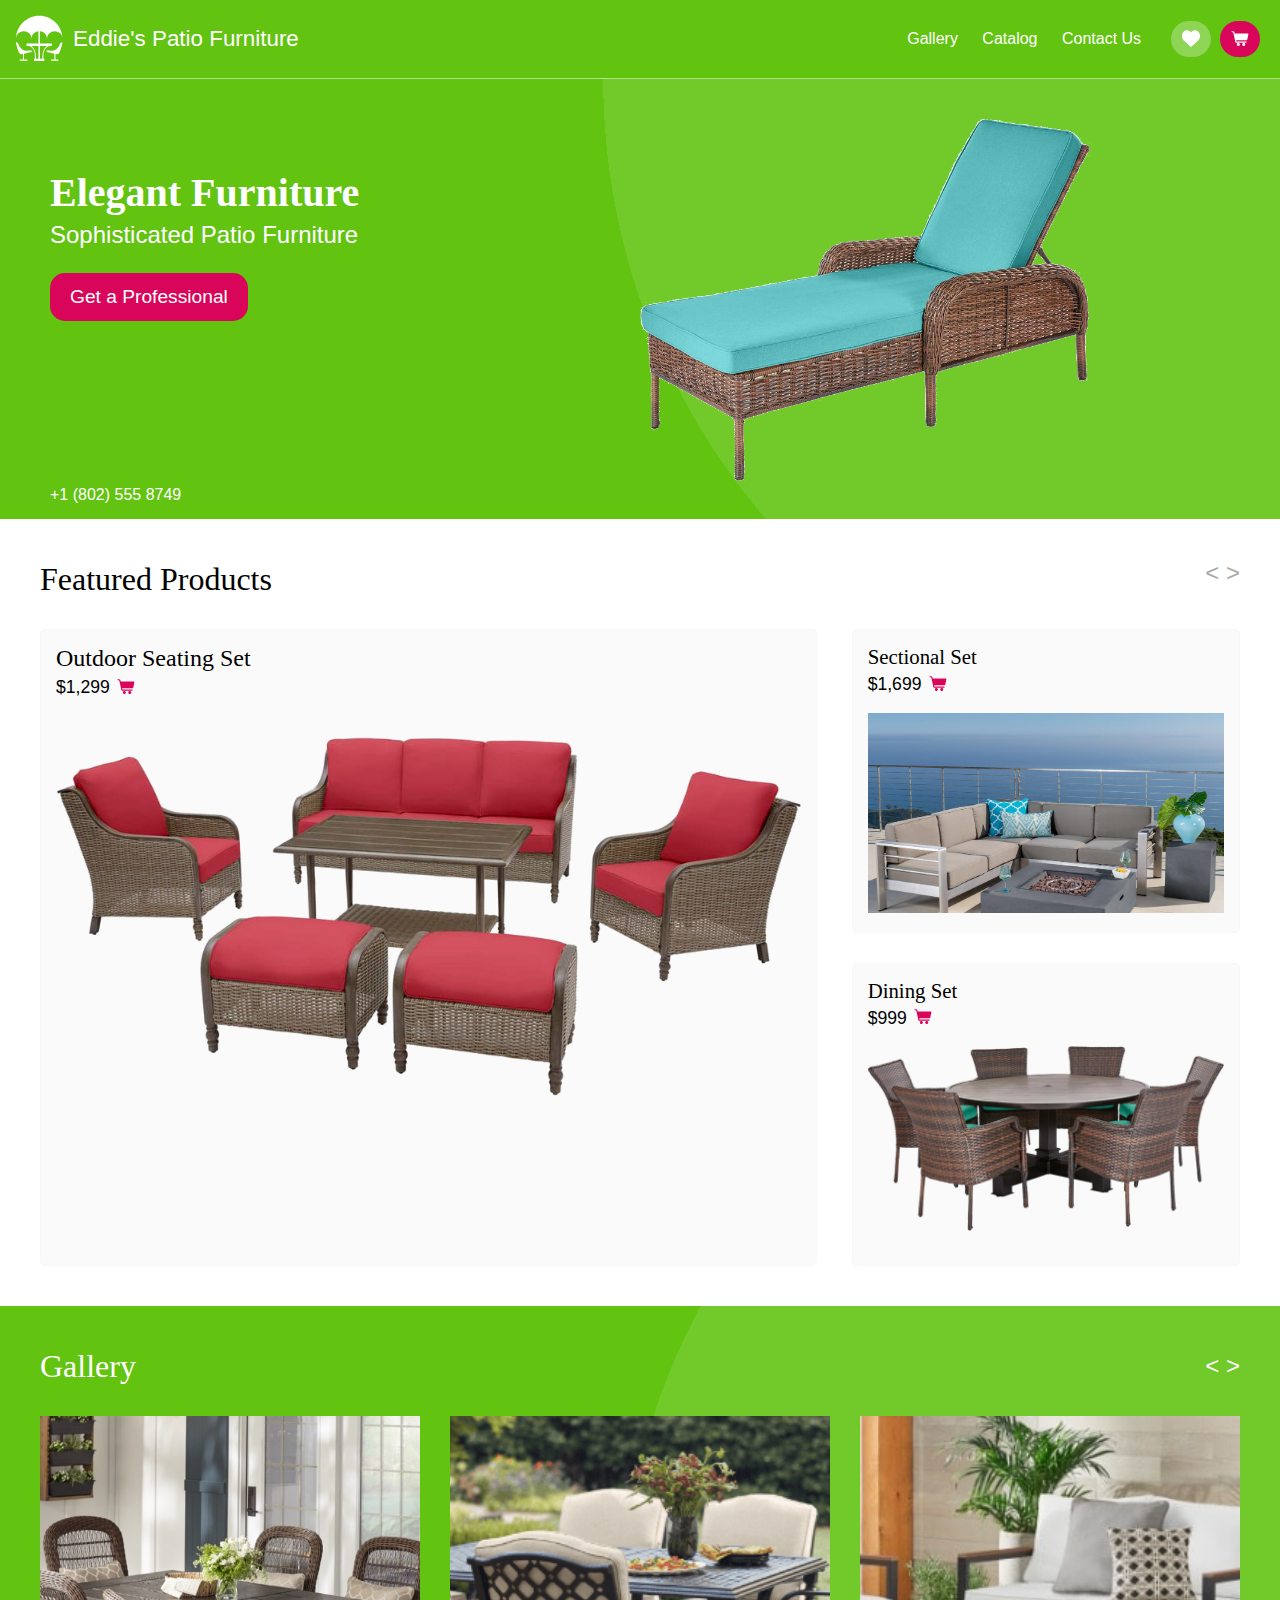
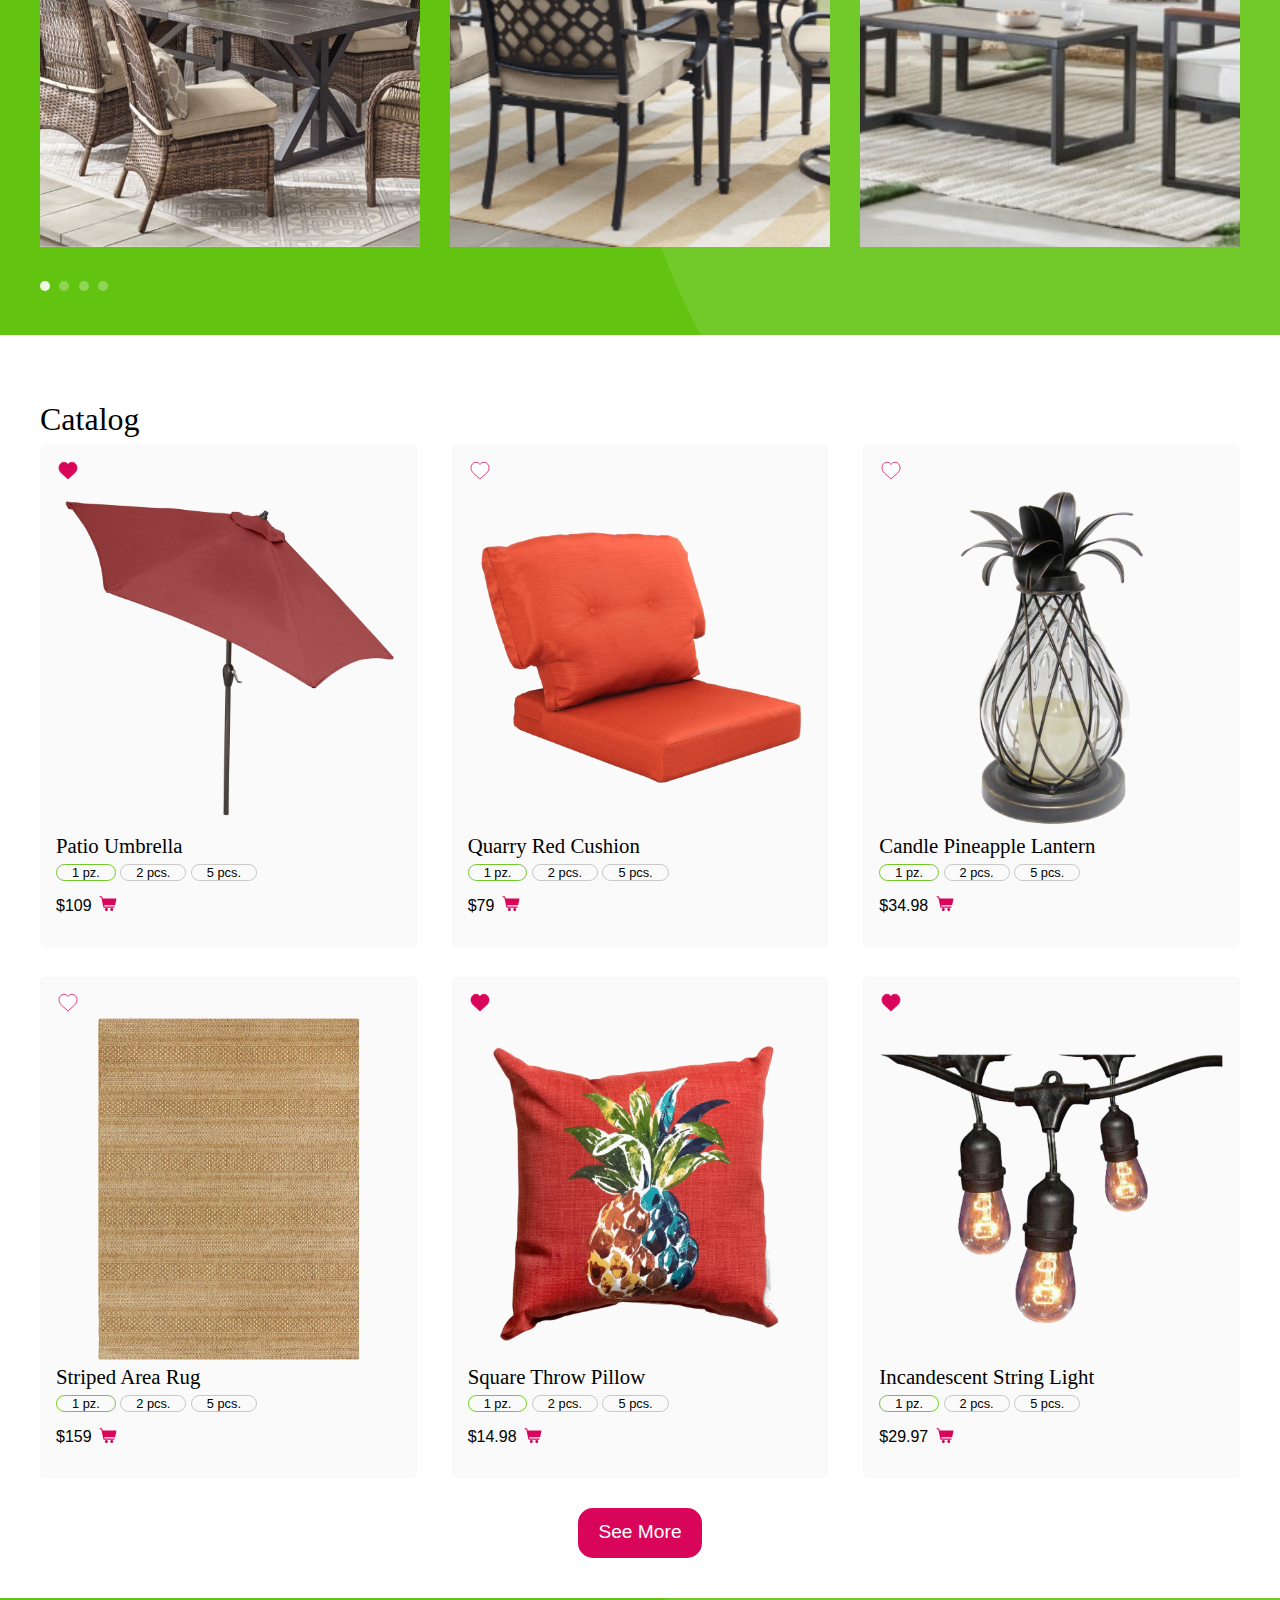
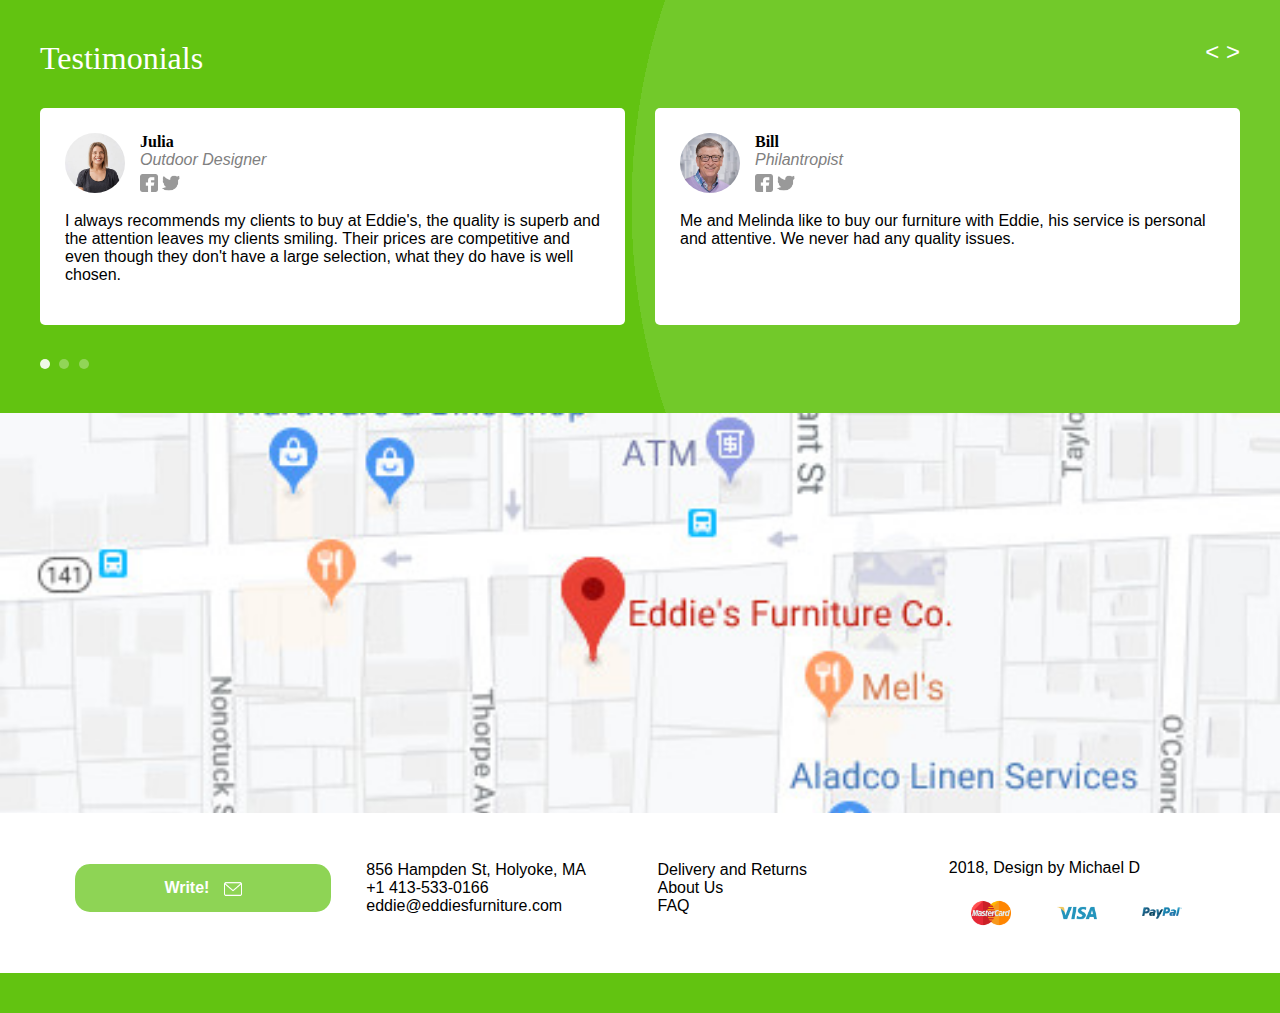
<file: index.html>
<!doctype html>
<html lang="en">
<head>
    <meta charset="utf-8">
    <meta name="viewport" content="width=device-width, initial-scale=1, shrink-to-fit=no">
    
    <link rel="stylesheet" href="style.css">
    
    <title>Eddie's Patio Furniture</title>
</head>
<body>
    <header>
        <nav>
            <div class="logo">
                <img class="icon" src="img/icon-patio.svg" alt="logo">
            </div>
            <a class="title" href="index.html">Eddie's Patio Furniture</a>
            <ul class="menu">
                <li><a href="index.html#gallery">Gallery</a></li>
                <li><a href="catalog.html">Catalog</a></li>
                <li><a href="#footer">Contact Us</a></li>
            </ul>
            <ul class="icons">
                <li class="green">
                    <a href="#">
                        <img class="icon" src="img/icon-menu.png" alt="Menu">
                    </a>
                </li>
                <li class="green">
                    <a href="#">
                        <img class="icon" src="img/icon-hearth.svg" alt="Like">
                    </a>
                </li>
                <li class="red">
                    <a href="#">
                        <img class="icon" src="img/icon-cart.svg" alt="Cart">
                    </a>
                </li>
            </ul>
        </nav>
    </header>
    <main>
        <section id="welcome">
            <div class="info">
                <h1>Elegant Furniture</h1>
                <p>Sophisticated Patio Furniture</p>
                <div class="red button"><a href="#">Get a Professional</a></div>
                <a href="tel:+18025558749">+1 (802) 555 8749</a>
            </div>
            <img src="img/furniture-chaise-lounge.png" alt="Patio">
        </section>
        <section id="featured-products">
            <h2>Featured Products</h2>
            <div class="arrows">
                <a href="#">&lt;</a>
                <a href="#">&gt;</a>
            </div>
            <article class="highlighted">
                <div class="info">
                    <h3><a href="#">Outdoor Seating Set</a></h3>
                    <p>$1,299</p>
                    <a href="#" class="add-to-cart"><svg xmlns="http://www.w3.org/2000/svg" viewBox="0 0 26.458333 33.0729175" x="0px" y="0px"><path d="m2.4058989 273.45248c-.97173-.0296-1.13467 1.37821-.18189 1.57146l1.75534.38447c.92853 4.44188 1.94068 8.86566 2.92217 13.2964.0807.3633.40297.62177.7751.62166h13.9388601c1.07391.0159 1.07391-1.60327 0-1.5875h-13.3017301l-.35138-1.58699h14.3563801c.37214.0001.69439-.25837.7751-.62167l1.75793-7.93652c.10958-.49538-.26727-.96501-.77459-.96531-6.07305.00014-12.14606-.00013-18.2189501-.003l-.43147-2.04709c-.0643-.30552-.30172-.54494-.60664-.61185l-2.25709-.49403c-.0516-.0119-.10418-.0188-.15709-.0201zm8.5746601 16.40374c-1.1595301 0-2.1165401.95711-2.1165401 2.1167 0 1.15961.95701 2.11669 2.1165401 2.11669 1.15953 0 2.11653-.95708 2.11653-2.11669 0-1.15959-.957-2.1167-2.11653-2.1167zm7.40787 0c-1.15952 0-2.11653.95711-2.11653 2.1167 0 1.15961.95701 2.11669 2.11653 2.11669 1.15954 0 2.11654-.95708 2.11654-2.11669 0-1.15959-.957-2.1167-2.11654-2.1167z" transform="translate(0 -270.54165)"/></svg></a>
                </div>
                <a href="#"><img src="img/furniture-conversation-seating.png" alt="Outdoor Seating Set"></a>
            </article>
            <article>
                <div class="info">
                    <h3><a href="#">Sectional Set</a></h3>
                    <p>$1,699</p>
                    <a href="#" class="add-to-cart"><svg xmlns="http://www.w3.org/2000/svg" viewBox="0 0 26.458333 33.0729175" x="0px" y="0px"><path d="m2.4058989 273.45248c-.97173-.0296-1.13467 1.37821-.18189 1.57146l1.75534.38447c.92853 4.44188 1.94068 8.86566 2.92217 13.2964.0807.3633.40297.62177.7751.62166h13.9388601c1.07391.0159 1.07391-1.60327 0-1.5875h-13.3017301l-.35138-1.58699h14.3563801c.37214.0001.69439-.25837.7751-.62167l1.75793-7.93652c.10958-.49538-.26727-.96501-.77459-.96531-6.07305.00014-12.14606-.00013-18.2189501-.003l-.43147-2.04709c-.0643-.30552-.30172-.54494-.60664-.61185l-2.25709-.49403c-.0516-.0119-.10418-.0188-.15709-.0201zm8.5746601 16.40374c-1.1595301 0-2.1165401.95711-2.1165401 2.1167 0 1.15961.95701 2.11669 2.1165401 2.11669 1.15953 0 2.11653-.95708 2.11653-2.11669 0-1.15959-.957-2.1167-2.11653-2.1167zm7.40787 0c-1.15952 0-2.11653.95711-2.11653 2.1167 0 1.15961.95701 2.11669 2.11653 2.11669 1.15954 0 2.11654-.95708 2.11654-2.11669 0-1.15959-.957-2.1167-2.11654-2.1167z" transform="translate(0 -270.54165)"/></svg></a>
                </div>
                <a href="#"><img src="img/furniture-sectional-set.jpg" alt="Sectional Set"></a>
            </article>
            <article>
                <div class="info">
                    <h3><a href="#">Dining Set</a></h3>
                    <p>$999</p>
                    <a href="#" class="add-to-cart"><svg xmlns="http://www.w3.org/2000/svg" viewBox="0 0 26.458333 33.0729175" x="0px" y="0px"><path d="m2.4058989 273.45248c-.97173-.0296-1.13467 1.37821-.18189 1.57146l1.75534.38447c.92853 4.44188 1.94068 8.86566 2.92217 13.2964.0807.3633.40297.62177.7751.62166h13.9388601c1.07391.0159 1.07391-1.60327 0-1.5875h-13.3017301l-.35138-1.58699h14.3563801c.37214.0001.69439-.25837.7751-.62167l1.75793-7.93652c.10958-.49538-.26727-.96501-.77459-.96531-6.07305.00014-12.14606-.00013-18.2189501-.003l-.43147-2.04709c-.0643-.30552-.30172-.54494-.60664-.61185l-2.25709-.49403c-.0516-.0119-.10418-.0188-.15709-.0201zm8.5746601 16.40374c-1.1595301 0-2.1165401.95711-2.1165401 2.1167 0 1.15961.95701 2.11669 2.1165401 2.11669 1.15953 0 2.11653-.95708 2.11653-2.11669 0-1.15959-.957-2.1167-2.11653-2.1167zm7.40787 0c-1.15952 0-2.11653.95711-2.11653 2.1167 0 1.15961.95701 2.11669 2.11653 2.11669 1.15954 0 2.11654-.95708 2.11654-2.11669 0-1.15959-.957-2.1167-2.11654-2.1167z" transform="translate(0 -270.54165)"/></svg></a>
                </div>
                <a href="#"><img src="img/furniture-dining-set.png" alt="Dining Set"></a>
            </article>
        </section>
        <section id="gallery">
            <h2>Gallery</h2>
            <div class="arrows">
                <a href="#">&lt;</a>
                <a href="#">&gt;</a>
            </div>
            <article>
                <h3 class="hide">Farmhouse Patio Furniture</h3>
                <a href="#">
                    <img src="img/furniture-farmhouse.jpg" alt="Farmhouse Patio Furniture">
                </a>
            </article>
            <article>
                <h3 class="hide">Classic Patio Furniture</h3>
                <a href="#">
                    <img src="img/furniture-classic.png" alt="Classic Patio Furniture">
                </a>
            </article>
            <article>
                <h3 class="hide">Modern Patio Furniture</h3>
                <a href="#">
                    <img src="img/furniture-modern.jpg" alt="Modern Patio Furniture">
                </a>
            </article>
            <div class="pagination-dots">
                <a href="#" class="dot active"></a>
                <a href="#" class="dot"></a>
                <a href="#" class="dot"></a>
                <a href="#" class="dot"></a>
            </div>
        </section>
        <section class="catalog">
            <h2>Catalog</h2>
            <article>
                <div class="like active">
                    <svg xmlns="http://www.w3.org/2000/svg" xmlns:xlink="http://www.w3.org/1999/xlink" version="1.1" x="0px" y="0px" viewBox="-17.5 -17.5 100 125" enable-background="new -17.5 -17.5 100 100" xml:space="preserve"><path d="M79.257,15.206c-1.38-15.138-12.202-26.125-25.733-26.125c-8.467,0-16.508,4.386-21.269,11.523  c-4.696-7.239-12.377-11.523-20.774-11.523c-13.531,0-24.354,10.987-25.728,26.069c-0.109,0.648-0.582,4.177,0.792,9.968  C-11.502,33.342-7,40.807-0.438,46.703l32.165,29.022c0.143,0.129,0.323,0.193,0.502,0.193c0.178,0,0.355-0.063,0.498-0.188  l32.717-29.019c6.561-5.906,11.062-13.373,13.016-21.594C79.777,19.567,79.398,16.09,79.257,15.206z"/></svg>
                </div>
                <a href="product.html"><img alt="Catalog Product" src="img/product-1.png"></a>
                <h3><a href="product.html">
                    Patio Umbrella
                </a></h3>
                <ul>
                    <li class="active"><a href="#">1 pz.</a></li>
                    <li><a href="#">2 pcs.</a></li>
                    <li><a href="#">5 pcs.</a></li>
                </ul>
                <p>$109</p>
                <a href="#" class="add-to-cart"><svg xmlns="http://www.w3.org/2000/svg" viewBox="0 0 26.458333 33.0729175" x="0px" y="0px"><path d="m2.4058989 273.45248c-.97173-.0296-1.13467 1.37821-.18189 1.57146l1.75534.38447c.92853 4.44188 1.94068 8.86566 2.92217 13.2964.0807.3633.40297.62177.7751.62166h13.9388601c1.07391.0159 1.07391-1.60327 0-1.5875h-13.3017301l-.35138-1.58699h14.3563801c.37214.0001.69439-.25837.7751-.62167l1.75793-7.93652c.10958-.49538-.26727-.96501-.77459-.96531-6.07305.00014-12.14606-.00013-18.2189501-.003l-.43147-2.04709c-.0643-.30552-.30172-.54494-.60664-.61185l-2.25709-.49403c-.0516-.0119-.10418-.0188-.15709-.0201zm8.5746601 16.40374c-1.1595301 0-2.1165401.95711-2.1165401 2.1167 0 1.15961.95701 2.11669 2.1165401 2.11669 1.15953 0 2.11653-.95708 2.11653-2.11669 0-1.15959-.957-2.1167-2.11653-2.1167zm7.40787 0c-1.15952 0-2.11653.95711-2.11653 2.1167 0 1.15961.95701 2.11669 2.11653 2.11669 1.15954 0 2.11654-.95708 2.11654-2.11669 0-1.15959-.957-2.1167-2.11654-2.1167z" transform="translate(0 -270.54165)"/></svg></a>
            </article>
            <article>
                <div class="like">
                    <svg xmlns="http://www.w3.org/2000/svg" xmlns:xlink="http://www.w3.org/1999/xlink" version="1.1" x="0px" y="0px" viewBox="-17.5 -17.5 100 125" enable-background="new -17.5 -17.5 100 100" xml:space="preserve"><path d="M79.257,15.206c-1.38-15.138-12.202-26.125-25.733-26.125c-8.467,0-16.508,4.386-21.269,11.523  c-4.696-7.239-12.377-11.523-20.774-11.523c-13.531,0-24.354,10.987-25.728,26.069c-0.109,0.648-0.582,4.177,0.792,9.968  C-11.502,33.342-7,40.807-0.438,46.703l32.165,29.022c0.143,0.129,0.323,0.193,0.502,0.193c0.178,0,0.355-0.063,0.498-0.188  l32.717-29.019c6.561-5.906,11.062-13.373,13.016-21.594C79.777,19.567,79.398,16.09,79.257,15.206z"/></svg>
                </div>
                <a href="product.html"><img alt="Catalog Product" src="img/product-2.png"></a>
                <h3><a href="product.html">
                    Quarry Red Cushion
                </a></h3>
                <ul>
                    <li class="active"><a href="#">1 pz.</a></li>
                    <li><a href="#">2 pcs.</a></li>
                    <li><a href="#">5 pcs.</a></li>
                </ul>
                <p>$79</p>
                <a href="#" class="add-to-cart"><svg xmlns="http://www.w3.org/2000/svg" viewBox="0 0 26.458333 33.0729175" x="0px" y="0px"><path d="m2.4058989 273.45248c-.97173-.0296-1.13467 1.37821-.18189 1.57146l1.75534.38447c.92853 4.44188 1.94068 8.86566 2.92217 13.2964.0807.3633.40297.62177.7751.62166h13.9388601c1.07391.0159 1.07391-1.60327 0-1.5875h-13.3017301l-.35138-1.58699h14.3563801c.37214.0001.69439-.25837.7751-.62167l1.75793-7.93652c.10958-.49538-.26727-.96501-.77459-.96531-6.07305.00014-12.14606-.00013-18.2189501-.003l-.43147-2.04709c-.0643-.30552-.30172-.54494-.60664-.61185l-2.25709-.49403c-.0516-.0119-.10418-.0188-.15709-.0201zm8.5746601 16.40374c-1.1595301 0-2.1165401.95711-2.1165401 2.1167 0 1.15961.95701 2.11669 2.1165401 2.11669 1.15953 0 2.11653-.95708 2.11653-2.11669 0-1.15959-.957-2.1167-2.11653-2.1167zm7.40787 0c-1.15952 0-2.11653.95711-2.11653 2.1167 0 1.15961.95701 2.11669 2.11653 2.11669 1.15954 0 2.11654-.95708 2.11654-2.11669 0-1.15959-.957-2.1167-2.11654-2.1167z" transform="translate(0 -270.54165)"/></svg></a>
            </article>
            <article>
                <div class="like">
                    <svg xmlns="http://www.w3.org/2000/svg" xmlns:xlink="http://www.w3.org/1999/xlink" version="1.1" x="0px" y="0px" viewBox="-17.5 -17.5 100 125" enable-background="new -17.5 -17.5 100 100" xml:space="preserve"><path d="M79.257,15.206c-1.38-15.138-12.202-26.125-25.733-26.125c-8.467,0-16.508,4.386-21.269,11.523  c-4.696-7.239-12.377-11.523-20.774-11.523c-13.531,0-24.354,10.987-25.728,26.069c-0.109,0.648-0.582,4.177,0.792,9.968  C-11.502,33.342-7,40.807-0.438,46.703l32.165,29.022c0.143,0.129,0.323,0.193,0.502,0.193c0.178,0,0.355-0.063,0.498-0.188  l32.717-29.019c6.561-5.906,11.062-13.373,13.016-21.594C79.777,19.567,79.398,16.09,79.257,15.206z"/></svg>
                </div>
                <a href="product.html"><img alt="Catalog Product" src="img/product-3.png"></a>
                <h3><a href="product.html">
                    Candle Pineapple Lantern
                </a></h3>
                <ul>
                    <li class="active"><a href="#">1 pz.</a></li>
                    <li><a href="#">2 pcs.</a></li>
                    <li><a href="#">5 pcs.</a></li>
                </ul>
                <p>$34.98</p>
                <a href="#" class="add-to-cart"><svg xmlns="http://www.w3.org/2000/svg" viewBox="0 0 26.458333 33.0729175" x="0px" y="0px"><path d="m2.4058989 273.45248c-.97173-.0296-1.13467 1.37821-.18189 1.57146l1.75534.38447c.92853 4.44188 1.94068 8.86566 2.92217 13.2964.0807.3633.40297.62177.7751.62166h13.9388601c1.07391.0159 1.07391-1.60327 0-1.5875h-13.3017301l-.35138-1.58699h14.3563801c.37214.0001.69439-.25837.7751-.62167l1.75793-7.93652c.10958-.49538-.26727-.96501-.77459-.96531-6.07305.00014-12.14606-.00013-18.2189501-.003l-.43147-2.04709c-.0643-.30552-.30172-.54494-.60664-.61185l-2.25709-.49403c-.0516-.0119-.10418-.0188-.15709-.0201zm8.5746601 16.40374c-1.1595301 0-2.1165401.95711-2.1165401 2.1167 0 1.15961.95701 2.11669 2.1165401 2.11669 1.15953 0 2.11653-.95708 2.11653-2.11669 0-1.15959-.957-2.1167-2.11653-2.1167zm7.40787 0c-1.15952 0-2.11653.95711-2.11653 2.1167 0 1.15961.95701 2.11669 2.11653 2.11669 1.15954 0 2.11654-.95708 2.11654-2.11669 0-1.15959-.957-2.1167-2.11654-2.1167z" transform="translate(0 -270.54165)"/></svg></a>
            </article>
            <article>
                <div class="like">
                    <svg xmlns="http://www.w3.org/2000/svg" xmlns:xlink="http://www.w3.org/1999/xlink" version="1.1" x="0px" y="0px" viewBox="-17.5 -17.5 100 125" enable-background="new -17.5 -17.5 100 100" xml:space="preserve"><path d="M79.257,15.206c-1.38-15.138-12.202-26.125-25.733-26.125c-8.467,0-16.508,4.386-21.269,11.523  c-4.696-7.239-12.377-11.523-20.774-11.523c-13.531,0-24.354,10.987-25.728,26.069c-0.109,0.648-0.582,4.177,0.792,9.968  C-11.502,33.342-7,40.807-0.438,46.703l32.165,29.022c0.143,0.129,0.323,0.193,0.502,0.193c0.178,0,0.355-0.063,0.498-0.188  l32.717-29.019c6.561-5.906,11.062-13.373,13.016-21.594C79.777,19.567,79.398,16.09,79.257,15.206z"/></svg>
                </div>
                <a href="product.html"><img alt="Catalog Product" src="img/product-4.png"></a>
                <h3><a href="product.html">
                    Striped Area Rug
                </a></h3>
                <ul>
                    <li class="active"><a href="#">1 pz.</a></li>
                    <li><a href="#">2 pcs.</a></li>
                    <li><a href="#">5 pcs.</a></li>
                </ul>
                <p>$159</p>
                <a href="#" class="add-to-cart"><svg xmlns="http://www.w3.org/2000/svg" viewBox="0 0 26.458333 33.0729175" x="0px" y="0px"><path d="m2.4058989 273.45248c-.97173-.0296-1.13467 1.37821-.18189 1.57146l1.75534.38447c.92853 4.44188 1.94068 8.86566 2.92217 13.2964.0807.3633.40297.62177.7751.62166h13.9388601c1.07391.0159 1.07391-1.60327 0-1.5875h-13.3017301l-.35138-1.58699h14.3563801c.37214.0001.69439-.25837.7751-.62167l1.75793-7.93652c.10958-.49538-.26727-.96501-.77459-.96531-6.07305.00014-12.14606-.00013-18.2189501-.003l-.43147-2.04709c-.0643-.30552-.30172-.54494-.60664-.61185l-2.25709-.49403c-.0516-.0119-.10418-.0188-.15709-.0201zm8.5746601 16.40374c-1.1595301 0-2.1165401.95711-2.1165401 2.1167 0 1.15961.95701 2.11669 2.1165401 2.11669 1.15953 0 2.11653-.95708 2.11653-2.11669 0-1.15959-.957-2.1167-2.11653-2.1167zm7.40787 0c-1.15952 0-2.11653.95711-2.11653 2.1167 0 1.15961.95701 2.11669 2.11653 2.11669 1.15954 0 2.11654-.95708 2.11654-2.11669 0-1.15959-.957-2.1167-2.11654-2.1167z" transform="translate(0 -270.54165)"/></svg></a>
            </article>
            <article>
                <div class="like active">
                    <svg xmlns="http://www.w3.org/2000/svg" xmlns:xlink="http://www.w3.org/1999/xlink" version="1.1" x="0px" y="0px" viewBox="-17.5 -17.5 100 125" enable-background="new -17.5 -17.5 100 100" xml:space="preserve"><path d="M79.257,15.206c-1.38-15.138-12.202-26.125-25.733-26.125c-8.467,0-16.508,4.386-21.269,11.523  c-4.696-7.239-12.377-11.523-20.774-11.523c-13.531,0-24.354,10.987-25.728,26.069c-0.109,0.648-0.582,4.177,0.792,9.968  C-11.502,33.342-7,40.807-0.438,46.703l32.165,29.022c0.143,0.129,0.323,0.193,0.502,0.193c0.178,0,0.355-0.063,0.498-0.188  l32.717-29.019c6.561-5.906,11.062-13.373,13.016-21.594C79.777,19.567,79.398,16.09,79.257,15.206z"/></svg>
                </div>
                <a href="product.html"><img alt="Catalog Product" src="img/product-5.png"></a>
                <h3><a href="product.html">
                    Square Throw Pillow
                </a></h3>
                <ul>
                    <li class="active"><a href="#">1 pz.</a></li>
                    <li><a href="#">2 pcs.</a></li>
                    <li><a href="#">5 pcs.</a></li>
                </ul>
                <p>$14.98</p>
                <a href="#" class="add-to-cart"><svg xmlns="http://www.w3.org/2000/svg" viewBox="0 0 26.458333 33.0729175" x="0px" y="0px"><path d="m2.4058989 273.45248c-.97173-.0296-1.13467 1.37821-.18189 1.57146l1.75534.38447c.92853 4.44188 1.94068 8.86566 2.92217 13.2964.0807.3633.40297.62177.7751.62166h13.9388601c1.07391.0159 1.07391-1.60327 0-1.5875h-13.3017301l-.35138-1.58699h14.3563801c.37214.0001.69439-.25837.7751-.62167l1.75793-7.93652c.10958-.49538-.26727-.96501-.77459-.96531-6.07305.00014-12.14606-.00013-18.2189501-.003l-.43147-2.04709c-.0643-.30552-.30172-.54494-.60664-.61185l-2.25709-.49403c-.0516-.0119-.10418-.0188-.15709-.0201zm8.5746601 16.40374c-1.1595301 0-2.1165401.95711-2.1165401 2.1167 0 1.15961.95701 2.11669 2.1165401 2.11669 1.15953 0 2.11653-.95708 2.11653-2.11669 0-1.15959-.957-2.1167-2.11653-2.1167zm7.40787 0c-1.15952 0-2.11653.95711-2.11653 2.1167 0 1.15961.95701 2.11669 2.11653 2.11669 1.15954 0 2.11654-.95708 2.11654-2.11669 0-1.15959-.957-2.1167-2.11654-2.1167z" transform="translate(0 -270.54165)"/></svg></a>
            </article>
            <article>
                <div class="like active">
                    <svg xmlns="http://www.w3.org/2000/svg" xmlns:xlink="http://www.w3.org/1999/xlink" version="1.1" x="0px" y="0px" viewBox="-17.5 -17.5 100 125" enable-background="new -17.5 -17.5 100 100" xml:space="preserve"><path d="M79.257,15.206c-1.38-15.138-12.202-26.125-25.733-26.125c-8.467,0-16.508,4.386-21.269,11.523  c-4.696-7.239-12.377-11.523-20.774-11.523c-13.531,0-24.354,10.987-25.728,26.069c-0.109,0.648-0.582,4.177,0.792,9.968  C-11.502,33.342-7,40.807-0.438,46.703l32.165,29.022c0.143,0.129,0.323,0.193,0.502,0.193c0.178,0,0.355-0.063,0.498-0.188  l32.717-29.019c6.561-5.906,11.062-13.373,13.016-21.594C79.777,19.567,79.398,16.09,79.257,15.206z"/></svg>
                </div>
                <a href="product.html"><img alt="Catalog Product" src="img/product-6.png"></a>
                <h3><a href="product.html">
                    Incandescent String Light
                </a></h3>
                <ul>
                    <li class="active"><a href="#">1 pz.</a></li>
                    <li><a href="#">2 pcs.</a></li>
                    <li><a href="#">5 pcs.</a></li>
                </ul>
                <p>$29.97</p>
                <a href="#" class="add-to-cart"><svg xmlns="http://www.w3.org/2000/svg" viewBox="0 0 26.458333 33.0729175" x="0px" y="0px"><path d="m2.4058989 273.45248c-.97173-.0296-1.13467 1.37821-.18189 1.57146l1.75534.38447c.92853 4.44188 1.94068 8.86566 2.92217 13.2964.0807.3633.40297.62177.7751.62166h13.9388601c1.07391.0159 1.07391-1.60327 0-1.5875h-13.3017301l-.35138-1.58699h14.3563801c.37214.0001.69439-.25837.7751-.62167l1.75793-7.93652c.10958-.49538-.26727-.96501-.77459-.96531-6.07305.00014-12.14606-.00013-18.2189501-.003l-.43147-2.04709c-.0643-.30552-.30172-.54494-.60664-.61185l-2.25709-.49403c-.0516-.0119-.10418-.0188-.15709-.0201zm8.5746601 16.40374c-1.1595301 0-2.1165401.95711-2.1165401 2.1167 0 1.15961.95701 2.11669 2.1165401 2.11669 1.15953 0 2.11653-.95708 2.11653-2.11669 0-1.15959-.957-2.1167-2.11653-2.1167zm7.40787 0c-1.15952 0-2.11653.95711-2.11653 2.1167 0 1.15961.95701 2.11669 2.11653 2.11669 1.15954 0 2.11654-.95708 2.11654-2.11669 0-1.15959-.957-2.1167-2.11654-2.1167z" transform="translate(0 -270.54165)"/></svg></a>
            </article>
            <a href="catalog.html" class="red button">See More</a>
        </section>
    </main>
    <footer>
        <section id="testimonials">
            <h2>Testimonials</h2>
            <div class="arrows">
                <a href="#">&lt;</a>
                <a href="#">&gt;</a>
            </div>
            <article class="testimonial">
                <div class="person">
                    <img src="img/avatar-1.jpg" alt="Avatar">
                    <h3>Julia</h3>
                    <span class="sub">
                        Outdoor Designer
                    </span>
                    <div class="social-links">
                        <a href="#"><img src="img/icon-facebook.png" alt="Facebook"></a>
                        <a href="#"><img src="img/icon-twitter.png" alt="Twitter"></a>
                    </div>
                </div>
                <p>
                    I always recommends my clients to buy at Eddie's, the quality is superb and the attention leaves my clients smiling. Their prices are competitive and even though they don't have a large selection, what they do have is well chosen.
                </p>
            </article>
            <article class="testimonial">
                <div class="person">
                    <img src="img/avatar-2.jpg" alt="Avatar">
                    <h3>Bill</h3>
                    <span class="sub">
                        Philantropist
                    </span>
                    <div class="social-links">
                        <a href="#"><img src="img/icon-facebook.png" alt="Facebook"></a>
                        <a href="#"><img src="img/icon-twitter.png" alt="Twitter"></a>
                    </div>
                </div>
                <p>
                    Me and Melinda like to buy our furniture with Eddie, his service is personal and attentive. We never had any quality issues.
                </p>
            </article>
            <div class="pagination-dots">
                <a href="#" class="dot active"></a>
                <a href="#" class="dot"></a>
                <a href="#" class="dot"></a>
            </div>
        </section>
        <section id="footer">
            <h2 class="hide">Footer</h2>
            <img class="map" src="img/map.jpg" alt="Our Location">
            <a href="#" class="button email green">Write! <img src="img/icon-mail.png" alt="Mail"></a>
            <p>856 Hampden St, Holyoke, MA<br>+1 413-533-0166<br>eddie@eddiesfurniture.com</p>
            <ul>
                <li><a href="#">Delivery and Returns</a></li>
                <li><a href="#">About Us</a></li>
                <li><a href="#">FAQ</a></li>
            </ul>
            <div>
                <p class="copyright">2018, Design by <a href="https://dribbble.com/altezzik">Michael D</a></p>
                <div class="accepted-payments">
                    <img src="img/icon-mastercard.png" alt="MasterCard">
                    <img src="img/icon-visa.png" alt="Visa">
                    <img src="img/icon-paypal.png" alt="PayPal">
                </div>
            </div>
        </section>
    </footer>
</body>
</html>
</file>
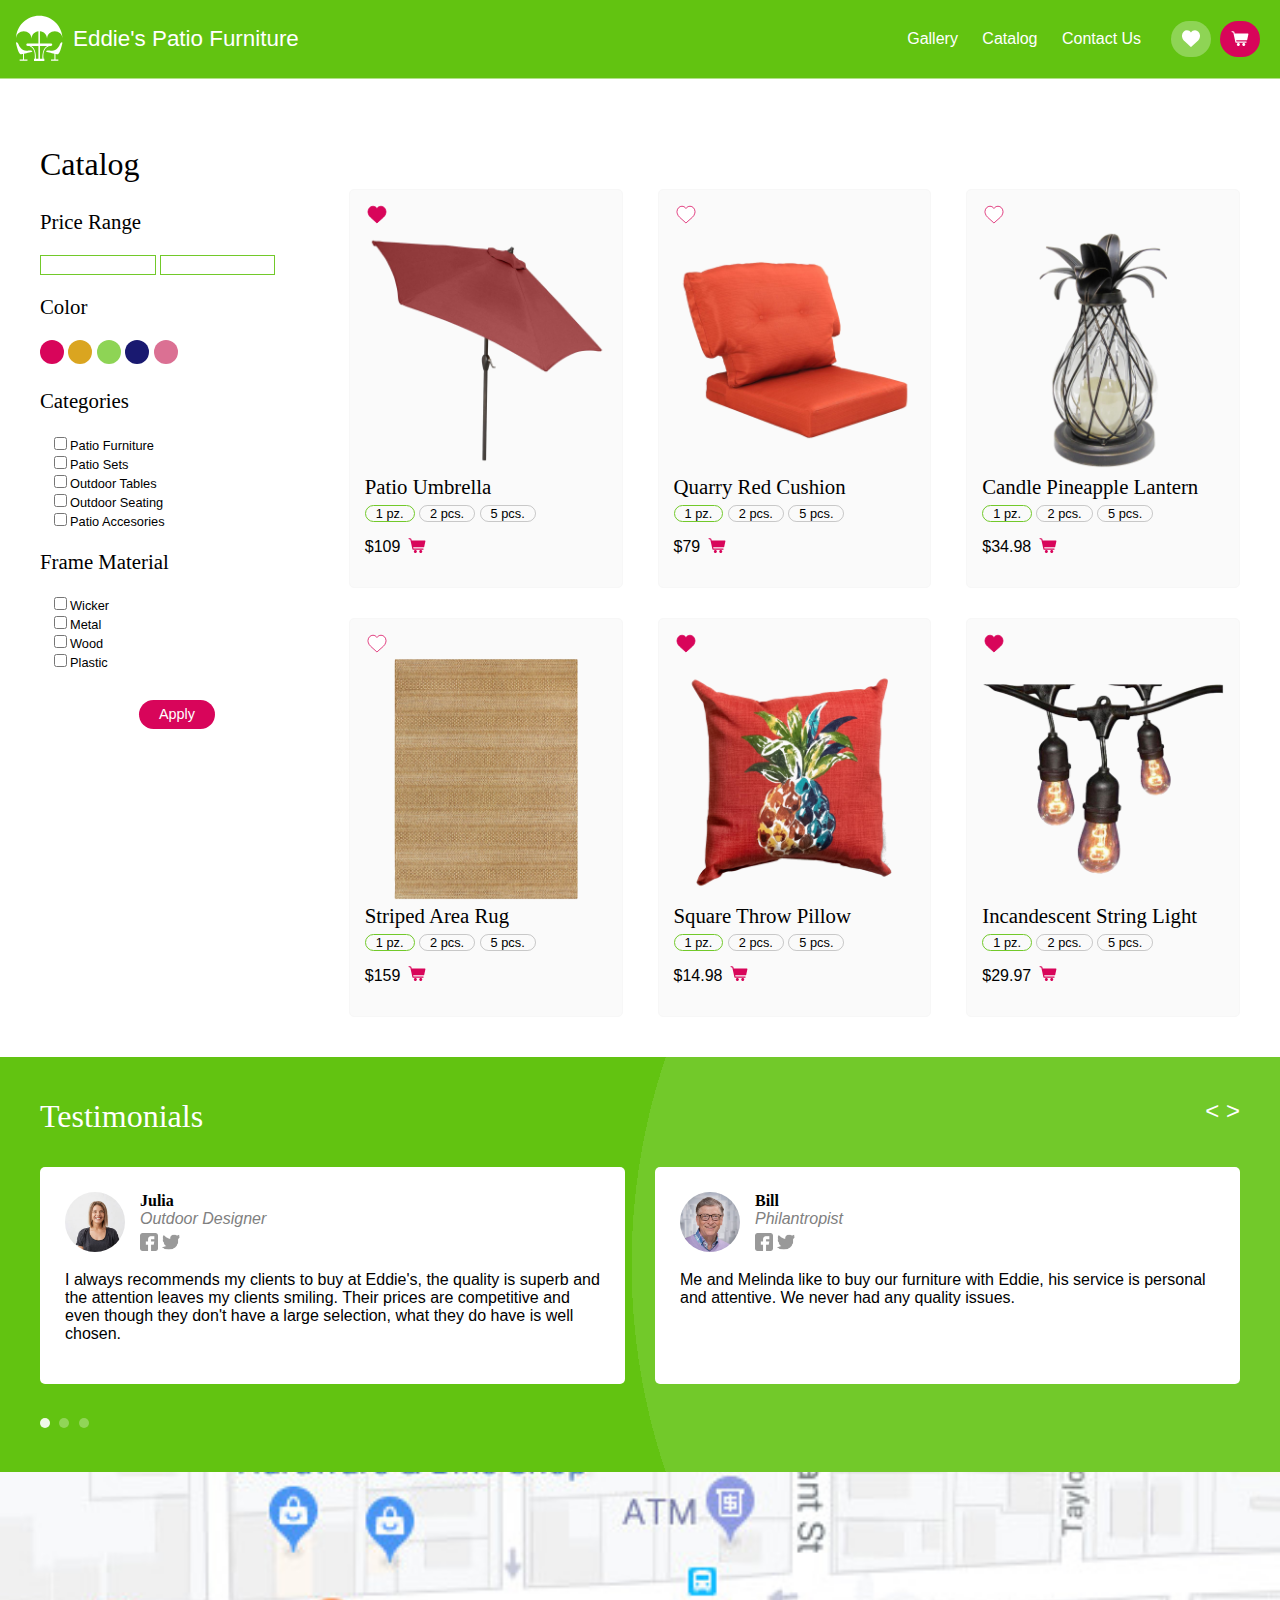
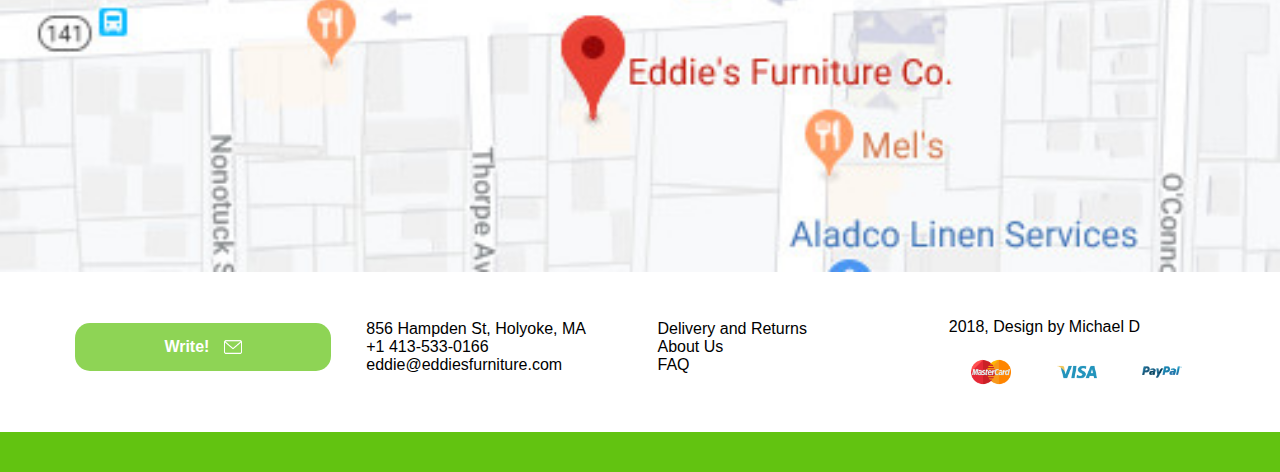
<file: catalog.html>
<!doctype html>
<html lang="en">
<head>
    <meta charset="utf-8">
    <meta name="viewport" content="width=device-width, initial-scale=1, shrink-to-fit=no">
    
    <link rel="stylesheet" href="style.css">
    
    <title>Eddie's Patio Furniture</title>
</head>
<body>
    <header>
        <nav>
            <div class="logo">
                <img class="icon" src="img/icon-patio.svg" alt="logo">
            </div>
            <a class="title" href="index.html">Eddie's Patio Furniture</a>
            <ul class="menu">
                <li><a href="index.html#gallery">Gallery</a></li>
                <li><a href="catalog.html">Catalog</a></li>
                <li><a href="#footer">Contact Us</a></li>
            </ul>
            <ul class="icons">
                <li class="green">
                    <a href="#">
                        <img class="icon" src="img/icon-menu.png" alt="Menu">
                    </a>
                </li>
                <li class="green">
                    <a href="#">
                        <img class="icon" src="img/icon-hearth.svg" alt="Like">
                    </a>
                </li>
                <li class="red">
                    <a href="#">
                        <img class="icon" src="img/icon-cart.svg" alt="Cart">
                    </a>
                </li>
            </ul>
        </nav>
    </header>
    <main>
        <section class="catalog main">
            <h2>Catalog</h2>
            <aside class="filters">
                <h3>Price Range</h3>
                <input type="number">
                <input type="number">
                <h3>Color</h3>
                <div class="color red"></div>
                <div class="color yellow"></div>
                <div class="color green"></div>
                <div class="color blue"></div>
                <div class="color pink"></div>
                <h3>Categories</h3>
                <ul>
                    <li><input type="checkbox">Patio Furniture</li>
                    <li><input type="checkbox">Patio Sets</li>
                    <li><input type="checkbox">Outdoor Tables</li>
                    <li><input type="checkbox">Outdoor Seating</li>
                    <li><input type="checkbox">Patio Accesories</li>
                </ul>
                <h3>Frame Material</h3>
                <ul>
                    <li><input type="checkbox">Wicker</li>
                    <li><input type="checkbox">Metal</li>
                    <li><input type="checkbox">Wood</li>
                    <li><input type="checkbox">Plastic</li>
                </ul>
                <a href="#" class="button red">Apply</a>
            </aside>
            <a href="#" class="filters-button">
                <svg version="1.1" id="Capa_1" xmlns="http://www.w3.org/2000/svg" xmlns:xlink="http://www.w3.org/1999/xlink" x="0px" y="0px"
                viewBox="0 0 321.9 321.9" style="enable-background:new 0 0 321.9 321.9;" xml:space="preserve">
                
                <path d="M128.25,175.6c1.7,1.8,2.7,4.1,2.7,6.6v139.7l60-51.3v-88.4c0-2.5,1-4.8,2.7-6.6L295.15,65H26.75L128.25,175.6z"/>
                <rect x="13.95" y="0" width="294" height="45"/>
                
            </svg>    
            Filters
        </a>
        <article>
            <div class="like active">
                <svg xmlns="http://www.w3.org/2000/svg" xmlns:xlink="http://www.w3.org/1999/xlink" version="1.1" x="0px" y="0px" viewBox="-17.5 -17.5 100 125" enable-background="new -17.5 -17.5 100 100" xml:space="preserve"><path d="M79.257,15.206c-1.38-15.138-12.202-26.125-25.733-26.125c-8.467,0-16.508,4.386-21.269,11.523  c-4.696-7.239-12.377-11.523-20.774-11.523c-13.531,0-24.354,10.987-25.728,26.069c-0.109,0.648-0.582,4.177,0.792,9.968  C-11.502,33.342-7,40.807-0.438,46.703l32.165,29.022c0.143,0.129,0.323,0.193,0.502,0.193c0.178,0,0.355-0.063,0.498-0.188  l32.717-29.019c6.561-5.906,11.062-13.373,13.016-21.594C79.777,19.567,79.398,16.09,79.257,15.206z"/></svg>
            </div>
            <a href="product.html"><img alt="Catalog Product" src="img/product-1.png"></a>
            <h3><a href="product.html">
                Patio Umbrella
            </a></h3>
            <ul>
                <li class="active"><a href="#">1 pz.</a></li>
                <li><a href="#">2 pcs.</a></li>
                <li><a href="#">5 pcs.</a></li>
            </ul>
            <p>$109</p>
            <a href="#" class="add-to-cart"><svg xmlns="http://www.w3.org/2000/svg" viewBox="0 0 26.458333 33.0729175" x="0px" y="0px"><path d="m2.4058989 273.45248c-.97173-.0296-1.13467 1.37821-.18189 1.57146l1.75534.38447c.92853 4.44188 1.94068 8.86566 2.92217 13.2964.0807.3633.40297.62177.7751.62166h13.9388601c1.07391.0159 1.07391-1.60327 0-1.5875h-13.3017301l-.35138-1.58699h14.3563801c.37214.0001.69439-.25837.7751-.62167l1.75793-7.93652c.10958-.49538-.26727-.96501-.77459-.96531-6.07305.00014-12.14606-.00013-18.2189501-.003l-.43147-2.04709c-.0643-.30552-.30172-.54494-.60664-.61185l-2.25709-.49403c-.0516-.0119-.10418-.0188-.15709-.0201zm8.5746601 16.40374c-1.1595301 0-2.1165401.95711-2.1165401 2.1167 0 1.15961.95701 2.11669 2.1165401 2.11669 1.15953 0 2.11653-.95708 2.11653-2.11669 0-1.15959-.957-2.1167-2.11653-2.1167zm7.40787 0c-1.15952 0-2.11653.95711-2.11653 2.1167 0 1.15961.95701 2.11669 2.11653 2.11669 1.15954 0 2.11654-.95708 2.11654-2.11669 0-1.15959-.957-2.1167-2.11654-2.1167z" transform="translate(0 -270.54165)"/></svg></a>
        </article>
        <article>
            <div class="like">
                <svg xmlns="http://www.w3.org/2000/svg" xmlns:xlink="http://www.w3.org/1999/xlink" version="1.1" x="0px" y="0px" viewBox="-17.5 -17.5 100 125" enable-background="new -17.5 -17.5 100 100" xml:space="preserve"><path d="M79.257,15.206c-1.38-15.138-12.202-26.125-25.733-26.125c-8.467,0-16.508,4.386-21.269,11.523  c-4.696-7.239-12.377-11.523-20.774-11.523c-13.531,0-24.354,10.987-25.728,26.069c-0.109,0.648-0.582,4.177,0.792,9.968  C-11.502,33.342-7,40.807-0.438,46.703l32.165,29.022c0.143,0.129,0.323,0.193,0.502,0.193c0.178,0,0.355-0.063,0.498-0.188  l32.717-29.019c6.561-5.906,11.062-13.373,13.016-21.594C79.777,19.567,79.398,16.09,79.257,15.206z"/></svg>
            </div>
            <a href="product.html"><img alt="Catalog Product" src="img/product-2.png"></a>
            <h3><a href="product.html">
                Quarry Red Cushion
            </a></h3>
            <ul>
                <li class="active"><a href="#">1 pz.</a></li>
                <li><a href="#">2 pcs.</a></li>
                <li><a href="#">5 pcs.</a></li>
            </ul>
            <p>$79</p>
            <a href="#" class="add-to-cart"><svg xmlns="http://www.w3.org/2000/svg" viewBox="0 0 26.458333 33.0729175" x="0px" y="0px"><path d="m2.4058989 273.45248c-.97173-.0296-1.13467 1.37821-.18189 1.57146l1.75534.38447c.92853 4.44188 1.94068 8.86566 2.92217 13.2964.0807.3633.40297.62177.7751.62166h13.9388601c1.07391.0159 1.07391-1.60327 0-1.5875h-13.3017301l-.35138-1.58699h14.3563801c.37214.0001.69439-.25837.7751-.62167l1.75793-7.93652c.10958-.49538-.26727-.96501-.77459-.96531-6.07305.00014-12.14606-.00013-18.2189501-.003l-.43147-2.04709c-.0643-.30552-.30172-.54494-.60664-.61185l-2.25709-.49403c-.0516-.0119-.10418-.0188-.15709-.0201zm8.5746601 16.40374c-1.1595301 0-2.1165401.95711-2.1165401 2.1167 0 1.15961.95701 2.11669 2.1165401 2.11669 1.15953 0 2.11653-.95708 2.11653-2.11669 0-1.15959-.957-2.1167-2.11653-2.1167zm7.40787 0c-1.15952 0-2.11653.95711-2.11653 2.1167 0 1.15961.95701 2.11669 2.11653 2.11669 1.15954 0 2.11654-.95708 2.11654-2.11669 0-1.15959-.957-2.1167-2.11654-2.1167z" transform="translate(0 -270.54165)"/></svg></a>
        </article>
        <article>
            <div class="like">
                <svg xmlns="http://www.w3.org/2000/svg" xmlns:xlink="http://www.w3.org/1999/xlink" version="1.1" x="0px" y="0px" viewBox="-17.5 -17.5 100 125" enable-background="new -17.5 -17.5 100 100" xml:space="preserve"><path d="M79.257,15.206c-1.38-15.138-12.202-26.125-25.733-26.125c-8.467,0-16.508,4.386-21.269,11.523  c-4.696-7.239-12.377-11.523-20.774-11.523c-13.531,0-24.354,10.987-25.728,26.069c-0.109,0.648-0.582,4.177,0.792,9.968  C-11.502,33.342-7,40.807-0.438,46.703l32.165,29.022c0.143,0.129,0.323,0.193,0.502,0.193c0.178,0,0.355-0.063,0.498-0.188  l32.717-29.019c6.561-5.906,11.062-13.373,13.016-21.594C79.777,19.567,79.398,16.09,79.257,15.206z"/></svg>
            </div>
            <a href="product.html"><img alt="Catalog Product" src="img/product-3.png"></a>
            <h3><a href="product.html">
                Candle Pineapple Lantern
            </a></h3>
            <ul>
                <li class="active"><a href="#">1 pz.</a></li>
                <li><a href="#">2 pcs.</a></li>
                <li><a href="#">5 pcs.</a></li>
            </ul>
            <p>$34.98</p>
            <a href="#" class="add-to-cart"><svg xmlns="http://www.w3.org/2000/svg" viewBox="0 0 26.458333 33.0729175" x="0px" y="0px"><path d="m2.4058989 273.45248c-.97173-.0296-1.13467 1.37821-.18189 1.57146l1.75534.38447c.92853 4.44188 1.94068 8.86566 2.92217 13.2964.0807.3633.40297.62177.7751.62166h13.9388601c1.07391.0159 1.07391-1.60327 0-1.5875h-13.3017301l-.35138-1.58699h14.3563801c.37214.0001.69439-.25837.7751-.62167l1.75793-7.93652c.10958-.49538-.26727-.96501-.77459-.96531-6.07305.00014-12.14606-.00013-18.2189501-.003l-.43147-2.04709c-.0643-.30552-.30172-.54494-.60664-.61185l-2.25709-.49403c-.0516-.0119-.10418-.0188-.15709-.0201zm8.5746601 16.40374c-1.1595301 0-2.1165401.95711-2.1165401 2.1167 0 1.15961.95701 2.11669 2.1165401 2.11669 1.15953 0 2.11653-.95708 2.11653-2.11669 0-1.15959-.957-2.1167-2.11653-2.1167zm7.40787 0c-1.15952 0-2.11653.95711-2.11653 2.1167 0 1.15961.95701 2.11669 2.11653 2.11669 1.15954 0 2.11654-.95708 2.11654-2.11669 0-1.15959-.957-2.1167-2.11654-2.1167z" transform="translate(0 -270.54165)"/></svg></a>
        </article>
        <article>
            <div class="like">
                <svg xmlns="http://www.w3.org/2000/svg" xmlns:xlink="http://www.w3.org/1999/xlink" version="1.1" x="0px" y="0px" viewBox="-17.5 -17.5 100 125" enable-background="new -17.5 -17.5 100 100" xml:space="preserve"><path d="M79.257,15.206c-1.38-15.138-12.202-26.125-25.733-26.125c-8.467,0-16.508,4.386-21.269,11.523  c-4.696-7.239-12.377-11.523-20.774-11.523c-13.531,0-24.354,10.987-25.728,26.069c-0.109,0.648-0.582,4.177,0.792,9.968  C-11.502,33.342-7,40.807-0.438,46.703l32.165,29.022c0.143,0.129,0.323,0.193,0.502,0.193c0.178,0,0.355-0.063,0.498-0.188  l32.717-29.019c6.561-5.906,11.062-13.373,13.016-21.594C79.777,19.567,79.398,16.09,79.257,15.206z"/></svg>
            </div>
            <a href="product.html"><img alt="Catalog Product" src="img/product-4.png"></a>
            <h3><a href="product.html">
                Striped Area Rug
            </a></h3>
            <ul>
                <li class="active"><a href="#">1 pz.</a></li>
                <li><a href="#">2 pcs.</a></li>
                <li><a href="#">5 pcs.</a></li>
            </ul>
            <p>$159</p>
            <a href="#" class="add-to-cart"><svg xmlns="http://www.w3.org/2000/svg" viewBox="0 0 26.458333 33.0729175" x="0px" y="0px"><path d="m2.4058989 273.45248c-.97173-.0296-1.13467 1.37821-.18189 1.57146l1.75534.38447c.92853 4.44188 1.94068 8.86566 2.92217 13.2964.0807.3633.40297.62177.7751.62166h13.9388601c1.07391.0159 1.07391-1.60327 0-1.5875h-13.3017301l-.35138-1.58699h14.3563801c.37214.0001.69439-.25837.7751-.62167l1.75793-7.93652c.10958-.49538-.26727-.96501-.77459-.96531-6.07305.00014-12.14606-.00013-18.2189501-.003l-.43147-2.04709c-.0643-.30552-.30172-.54494-.60664-.61185l-2.25709-.49403c-.0516-.0119-.10418-.0188-.15709-.0201zm8.5746601 16.40374c-1.1595301 0-2.1165401.95711-2.1165401 2.1167 0 1.15961.95701 2.11669 2.1165401 2.11669 1.15953 0 2.11653-.95708 2.11653-2.11669 0-1.15959-.957-2.1167-2.11653-2.1167zm7.40787 0c-1.15952 0-2.11653.95711-2.11653 2.1167 0 1.15961.95701 2.11669 2.11653 2.11669 1.15954 0 2.11654-.95708 2.11654-2.11669 0-1.15959-.957-2.1167-2.11654-2.1167z" transform="translate(0 -270.54165)"/></svg></a>
        </article>
        <article>
            <div class="like active">
                <svg xmlns="http://www.w3.org/2000/svg" xmlns:xlink="http://www.w3.org/1999/xlink" version="1.1" x="0px" y="0px" viewBox="-17.5 -17.5 100 125" enable-background="new -17.5 -17.5 100 100" xml:space="preserve"><path d="M79.257,15.206c-1.38-15.138-12.202-26.125-25.733-26.125c-8.467,0-16.508,4.386-21.269,11.523  c-4.696-7.239-12.377-11.523-20.774-11.523c-13.531,0-24.354,10.987-25.728,26.069c-0.109,0.648-0.582,4.177,0.792,9.968  C-11.502,33.342-7,40.807-0.438,46.703l32.165,29.022c0.143,0.129,0.323,0.193,0.502,0.193c0.178,0,0.355-0.063,0.498-0.188  l32.717-29.019c6.561-5.906,11.062-13.373,13.016-21.594C79.777,19.567,79.398,16.09,79.257,15.206z"/></svg>
            </div>
            <a href="product.html"><img alt="Catalog Product" src="img/product-5.png"></a>
            <h3><a href="product.html">
                Square Throw Pillow
            </a></h3>
            <ul>
                <li class="active"><a href="#">1 pz.</a></li>
                <li><a href="#">2 pcs.</a></li>
                <li><a href="#">5 pcs.</a></li>
            </ul>
            <p>$14.98</p>
            <a href="#" class="add-to-cart"><svg xmlns="http://www.w3.org/2000/svg" viewBox="0 0 26.458333 33.0729175" x="0px" y="0px"><path d="m2.4058989 273.45248c-.97173-.0296-1.13467 1.37821-.18189 1.57146l1.75534.38447c.92853 4.44188 1.94068 8.86566 2.92217 13.2964.0807.3633.40297.62177.7751.62166h13.9388601c1.07391.0159 1.07391-1.60327 0-1.5875h-13.3017301l-.35138-1.58699h14.3563801c.37214.0001.69439-.25837.7751-.62167l1.75793-7.93652c.10958-.49538-.26727-.96501-.77459-.96531-6.07305.00014-12.14606-.00013-18.2189501-.003l-.43147-2.04709c-.0643-.30552-.30172-.54494-.60664-.61185l-2.25709-.49403c-.0516-.0119-.10418-.0188-.15709-.0201zm8.5746601 16.40374c-1.1595301 0-2.1165401.95711-2.1165401 2.1167 0 1.15961.95701 2.11669 2.1165401 2.11669 1.15953 0 2.11653-.95708 2.11653-2.11669 0-1.15959-.957-2.1167-2.11653-2.1167zm7.40787 0c-1.15952 0-2.11653.95711-2.11653 2.1167 0 1.15961.95701 2.11669 2.11653 2.11669 1.15954 0 2.11654-.95708 2.11654-2.11669 0-1.15959-.957-2.1167-2.11654-2.1167z" transform="translate(0 -270.54165)"/></svg></a>
        </article>
        <article>
            <div class="like active">
                <svg xmlns="http://www.w3.org/2000/svg" xmlns:xlink="http://www.w3.org/1999/xlink" version="1.1" x="0px" y="0px" viewBox="-17.5 -17.5 100 125" enable-background="new -17.5 -17.5 100 100" xml:space="preserve"><path d="M79.257,15.206c-1.38-15.138-12.202-26.125-25.733-26.125c-8.467,0-16.508,4.386-21.269,11.523  c-4.696-7.239-12.377-11.523-20.774-11.523c-13.531,0-24.354,10.987-25.728,26.069c-0.109,0.648-0.582,4.177,0.792,9.968  C-11.502,33.342-7,40.807-0.438,46.703l32.165,29.022c0.143,0.129,0.323,0.193,0.502,0.193c0.178,0,0.355-0.063,0.498-0.188  l32.717-29.019c6.561-5.906,11.062-13.373,13.016-21.594C79.777,19.567,79.398,16.09,79.257,15.206z"/></svg>
            </div>
            <a href="product.html"><img alt="Catalog Product" src="img/product-6.png"></a>
            <h3><a href="product.html">
                Incandescent String Light
            </a></h3>
            <ul>
                <li class="active"><a href="#">1 pz.</a></li>
                <li><a href="#">2 pcs.</a></li>
                <li><a href="#">5 pcs.</a></li>
            </ul>
            <p>$29.97</p>
            <a href="#" class="add-to-cart"><svg xmlns="http://www.w3.org/2000/svg" viewBox="0 0 26.458333 33.0729175" x="0px" y="0px"><path d="m2.4058989 273.45248c-.97173-.0296-1.13467 1.37821-.18189 1.57146l1.75534.38447c.92853 4.44188 1.94068 8.86566 2.92217 13.2964.0807.3633.40297.62177.7751.62166h13.9388601c1.07391.0159 1.07391-1.60327 0-1.5875h-13.3017301l-.35138-1.58699h14.3563801c.37214.0001.69439-.25837.7751-.62167l1.75793-7.93652c.10958-.49538-.26727-.96501-.77459-.96531-6.07305.00014-12.14606-.00013-18.2189501-.003l-.43147-2.04709c-.0643-.30552-.30172-.54494-.60664-.61185l-2.25709-.49403c-.0516-.0119-.10418-.0188-.15709-.0201zm8.5746601 16.40374c-1.1595301 0-2.1165401.95711-2.1165401 2.1167 0 1.15961.95701 2.11669 2.1165401 2.11669 1.15953 0 2.11653-.95708 2.11653-2.11669 0-1.15959-.957-2.1167-2.11653-2.1167zm7.40787 0c-1.15952 0-2.11653.95711-2.11653 2.1167 0 1.15961.95701 2.11669 2.11653 2.11669 1.15954 0 2.11654-.95708 2.11654-2.11669 0-1.15959-.957-2.1167-2.11654-2.1167z" transform="translate(0 -270.54165)"/></svg></a>
        </article>
        <div class="pagination-dots">
            <a href="#" class="dot active"></a>
            <a href="#" class="dot"></a>
            <a href="#" class="dot"></a>
            <a href="#" class="dot"></a>
            <a href="#" class="dot"></a>
            <a href="#" class="dot"></a>
        </div>
    </section>
</main>
<footer>
    <section id="testimonials">
        <h2>Testimonials</h2>
        <div class="arrows">
            <a href="#">&lt;</a>
            <a href="#">&gt;</a>
        </div>
        <article class="testimonial">
            <div class="person">
                <img src="img/avatar-1.jpg" alt="Avatar">
                <h3>Julia</h3>
                <span class="sub">
                    Outdoor Designer
                </span>
                <div class="social-links">
                    <a href="#"><img src="img/icon-facebook.png" alt="Facebook"></a>
                    <a href="#"><img src="img/icon-twitter.png" alt="Twitter"></a>
                </div>
            </div>
            <p>
                I always recommends my clients to buy at Eddie's, the quality is superb and the attention leaves my clients smiling. Their prices are competitive and even though they don't have a large selection, what they do have is well chosen.
            </p>
        </article>
        <article class="testimonial">
            <div class="person">
                <img src="img/avatar-2.jpg" alt="Avatar">
                <h3>Bill</h3>
                <span class="sub">
                    Philantropist
                </span>
                <div class="social-links">
                    <a href="#"><img src="img/icon-facebook.png" alt="Facebook"></a>
                    <a href="#"><img src="img/icon-twitter.png" alt="Twitter"></a>
                </div>
            </div>
            <p>
                Me and Melinda like to buy our furniture with Eddie, his service is personal and attentive. We never had any quality issues.
            </p>
        </article>
        <div class="pagination-dots">
            <a href="#" class="dot active"></a>
            <a href="#" class="dot"></a>
            <a href="#" class="dot"></a>
        </div>
    </section>
    <section id="footer">
        <h2 class="hide">Footer</h2>
        <img class="map" src="img/map.jpg" alt="Our Location">
        <a href="#" class="button email green">Write! <img src="img/icon-mail.png" alt="Mail"></a>
        <p>856 Hampden St, Holyoke, MA<br>+1 413-533-0166<br>eddie@eddiesfurniture.com</p>
        <ul>
            <li><a href="#">Delivery and Returns</a></li>
            <li><a href="#">About Us</a></li>
            <li><a href="#">FAQ</a></li>
        </ul>
        <div>
            <p class="copyright">2018, Design by <a href="https://dribbble.com/altezzik">Michael D</a></p>
            <div class="accepted-payments">
                <img src="img/icon-mastercard.png" alt="MasterCard">
                <img src="img/icon-visa.png" alt="Visa">
                <img src="img/icon-paypal.png" alt="PayPal">
            </div>
        </div>
    </section>
</footer>
</body>
</html>
</file>
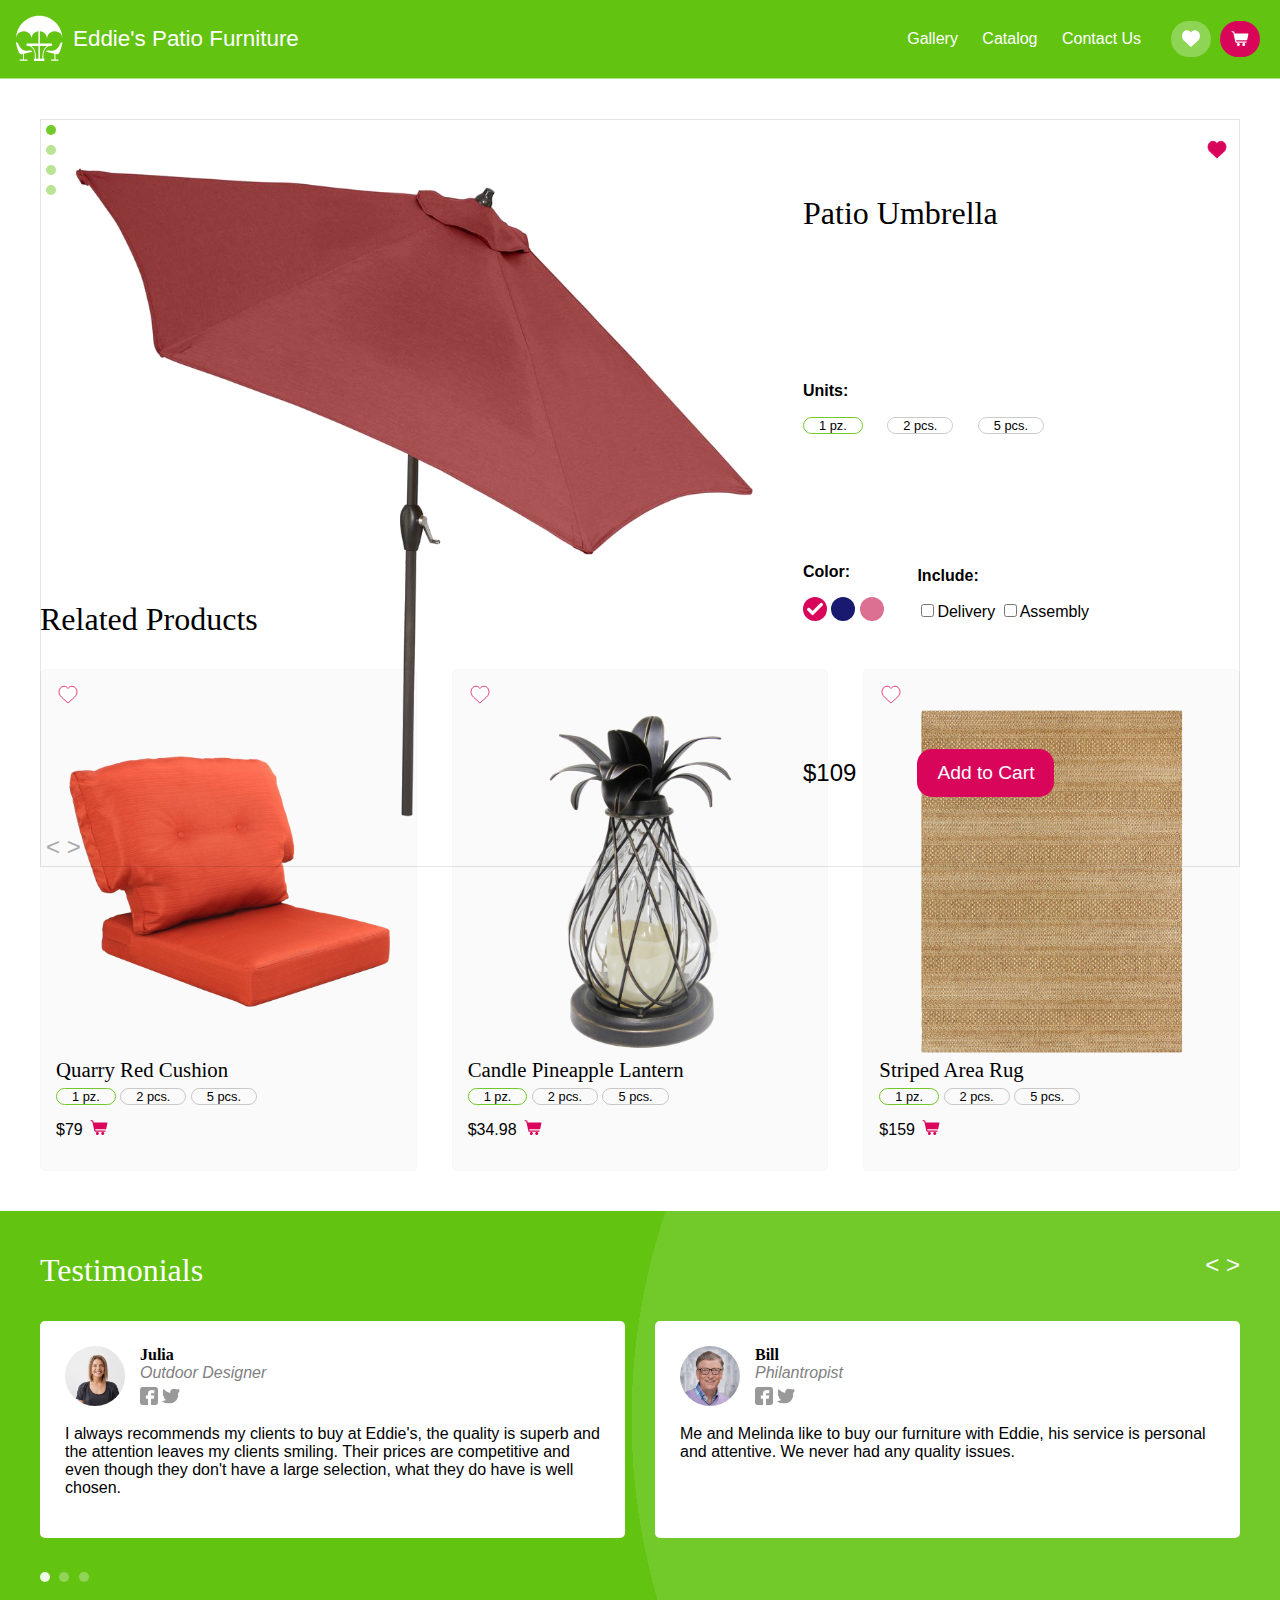
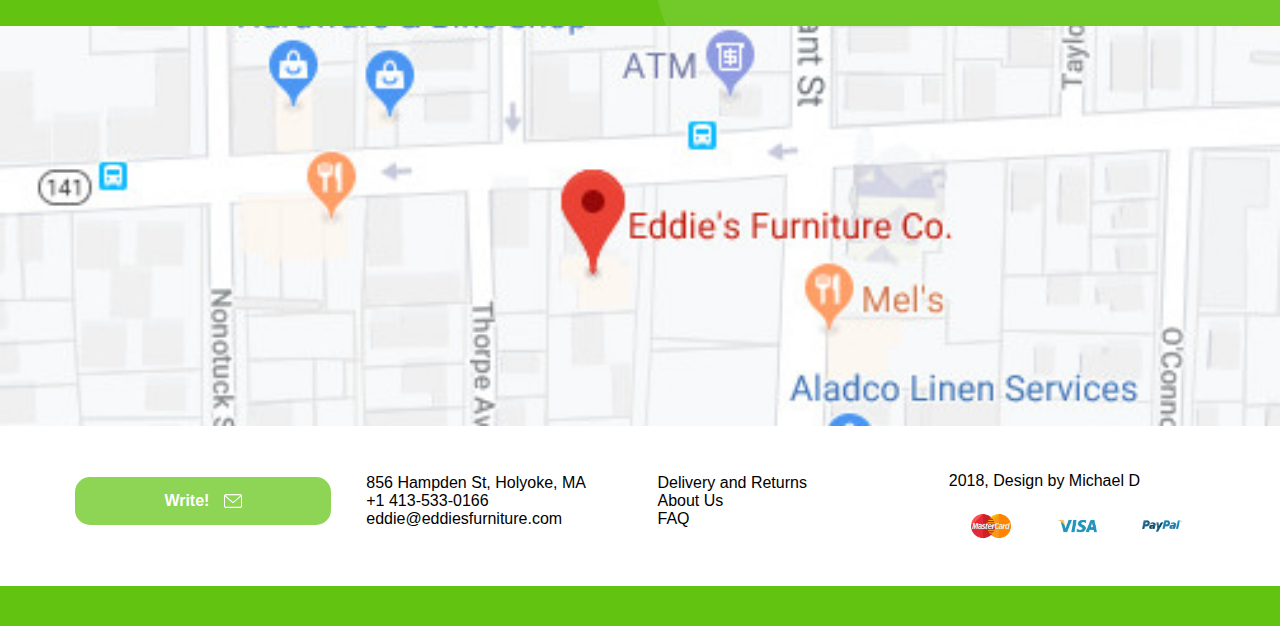
<file: product.html>
<!doctype html>
<html lang="en">
<head>
    <meta charset="utf-8">
    <meta name="viewport" content="width=device-width, initial-scale=1, shrink-to-fit=no">
    
    <link rel="stylesheet" href="style.css">
    
    <title>Eddie's Patio Furniture</title>
</head>
<body>
    <header>
        <nav>
            <div class="logo">
                <img class="icon" src="img/icon-patio.svg" alt="logo">
            </div>
            <a class="title" href="index.html">Eddie's Patio Furniture</a>
            <ul class="menu">
                <li><a href="index.html#gallery">Gallery</a></li>
                <li><a href="catalog.html">Catalog</a></li>
                <li><a href="#footer">Contact Us</a></li>
            </ul>
            <ul class="icons">
                <li class="green">
                    <a href="#">
                        <img class="icon" src="img/icon-menu.png" alt="Menu">
                    </a>
                </li>
                <li class="green">
                    <a href="#">
                        <img class="icon" src="img/icon-hearth.svg" alt="Like">
                    </a>
                </li>
                <li class="red">
                    <a href="#">
                        <img class="icon" src="img/icon-cart.svg" alt="Cart">
                    </a>
                </li>
            </ul>
        </nav>
    </header>
    <main>
        <section id="product">
            <div class="image">
                <img src="img/product-1.png" alt="Patio Umbrella">
                
                <div class="pagination-dots">
                    <a href="#" class="dot active"></a>
                    <a href="#" class="dot"></a>
                    <a href="#" class="dot"></a>
                    <a href="#" class="dot"></a>
                </div>
                
                <div class="arrows">
                    <a href="#">&lt;</a>
                    <a href="#">&gt;</a>
                </div>
            </div>
            <div class="details">
                <h2>Patio Umbrella</h2>
                <div class="units">
                    <p class="label">
                        Units:
                    </p>
                    <ul>
                        <li class="active"><a href="#">1 pz.</a></li>
                        <li><a href="#">2 pcs.</a></li>
                        <li><a href="#">5 pcs.</a></li>
                    </ul>
                </div>
                <div class="colors">
                    <p class="label">Color:</p>
                    <div class="color red active"></div>
                    <div class="color blue"></div>
                    <div class="color pink"></div>
                </div>
                <div class="options">
                    <p class="label">
                        Include:
                    </p>
                    <input type="checkbox">Delivery
                    <input type="checkbox">Assembly
                </div>
                <div class="price">
                    $109
                </div>
                <a href="#" class="button red">
                    Add to Cart
                </a>

                <div class="like active">
                    <svg xmlns="http://www.w3.org/2000/svg" xmlns:xlink="http://www.w3.org/1999/xlink" version="1.1" x="0px" y="0px" viewBox="-17.5 -17.5 100 125" enable-background="new -17.5 -17.5 100 100" xml:space="preserve"><path d="M79.257,15.206c-1.38-15.138-12.202-26.125-25.733-26.125c-8.467,0-16.508,4.386-21.269,11.523  c-4.696-7.239-12.377-11.523-20.774-11.523c-13.531,0-24.354,10.987-25.728,26.069c-0.109,0.648-0.582,4.177,0.792,9.968  C-11.502,33.342-7,40.807-0.438,46.703l32.165,29.022c0.143,0.129,0.323,0.193,0.502,0.193c0.178,0,0.355-0.063,0.498-0.188  l32.717-29.019c6.561-5.906,11.062-13.373,13.016-21.594C79.777,19.567,79.398,16.09,79.257,15.206z"/></svg>
                </div>
            </div>
        </section>
        <section class="catalog related">
            <h2>Related Products</h2>
            <article>
                <div class="like">
                    <svg xmlns="http://www.w3.org/2000/svg" xmlns:xlink="http://www.w3.org/1999/xlink" version="1.1" x="0px" y="0px" viewBox="-17.5 -17.5 100 125" enable-background="new -17.5 -17.5 100 100" xml:space="preserve"><path d="M79.257,15.206c-1.38-15.138-12.202-26.125-25.733-26.125c-8.467,0-16.508,4.386-21.269,11.523  c-4.696-7.239-12.377-11.523-20.774-11.523c-13.531,0-24.354,10.987-25.728,26.069c-0.109,0.648-0.582,4.177,0.792,9.968  C-11.502,33.342-7,40.807-0.438,46.703l32.165,29.022c0.143,0.129,0.323,0.193,0.502,0.193c0.178,0,0.355-0.063,0.498-0.188  l32.717-29.019c6.561-5.906,11.062-13.373,13.016-21.594C79.777,19.567,79.398,16.09,79.257,15.206z"/></svg>
                </div>
                <a href="product.html"><img alt="Catalog Product" src="img/product-2.png"></a>
                <h3><a href="#">
                    Quarry Red Cushion
                </a></h3>
                <ul>
                    <li class="active"><a href="#">1 pz.</a></li>
                    <li><a href="#">2 pcs.</a></li>
                    <li><a href="#">5 pcs.</a></li>
                </ul>
                <p>$79</p>
                <a href="#" class="add-to-cart"><svg xmlns="http://www.w3.org/2000/svg" viewBox="0 0 26.458333 33.0729175" x="0px" y="0px"><path d="m2.4058989 273.45248c-.97173-.0296-1.13467 1.37821-.18189 1.57146l1.75534.38447c.92853 4.44188 1.94068 8.86566 2.92217 13.2964.0807.3633.40297.62177.7751.62166h13.9388601c1.07391.0159 1.07391-1.60327 0-1.5875h-13.3017301l-.35138-1.58699h14.3563801c.37214.0001.69439-.25837.7751-.62167l1.75793-7.93652c.10958-.49538-.26727-.96501-.77459-.96531-6.07305.00014-12.14606-.00013-18.2189501-.003l-.43147-2.04709c-.0643-.30552-.30172-.54494-.60664-.61185l-2.25709-.49403c-.0516-.0119-.10418-.0188-.15709-.0201zm8.5746601 16.40374c-1.1595301 0-2.1165401.95711-2.1165401 2.1167 0 1.15961.95701 2.11669 2.1165401 2.11669 1.15953 0 2.11653-.95708 2.11653-2.11669 0-1.15959-.957-2.1167-2.11653-2.1167zm7.40787 0c-1.15952 0-2.11653.95711-2.11653 2.1167 0 1.15961.95701 2.11669 2.11653 2.11669 1.15954 0 2.11654-.95708 2.11654-2.11669 0-1.15959-.957-2.1167-2.11654-2.1167z" transform="translate(0 -270.54165)"/></svg></a>
            </article>
            <article>
                <div class="like">
                    <svg xmlns="http://www.w3.org/2000/svg" xmlns:xlink="http://www.w3.org/1999/xlink" version="1.1" x="0px" y="0px" viewBox="-17.5 -17.5 100 125" enable-background="new -17.5 -17.5 100 100" xml:space="preserve"><path d="M79.257,15.206c-1.38-15.138-12.202-26.125-25.733-26.125c-8.467,0-16.508,4.386-21.269,11.523  c-4.696-7.239-12.377-11.523-20.774-11.523c-13.531,0-24.354,10.987-25.728,26.069c-0.109,0.648-0.582,4.177,0.792,9.968  C-11.502,33.342-7,40.807-0.438,46.703l32.165,29.022c0.143,0.129,0.323,0.193,0.502,0.193c0.178,0,0.355-0.063,0.498-0.188  l32.717-29.019c6.561-5.906,11.062-13.373,13.016-21.594C79.777,19.567,79.398,16.09,79.257,15.206z"/></svg>
                </div>
                <a href="product.html"><img alt="Catalog Product" src="img/product-3.png"></a>
                <h3><a href="#">
                    Candle Pineapple Lantern
                </a></h3>
                <ul>
                    <li class="active"><a href="#">1 pz.</a></li>
                    <li><a href="#">2 pcs.</a></li>
                    <li><a href="#">5 pcs.</a></li>
                </ul>
                <p>$34.98</p>
                <a href="#" class="add-to-cart"><svg xmlns="http://www.w3.org/2000/svg" viewBox="0 0 26.458333 33.0729175" x="0px" y="0px"><path d="m2.4058989 273.45248c-.97173-.0296-1.13467 1.37821-.18189 1.57146l1.75534.38447c.92853 4.44188 1.94068 8.86566 2.92217 13.2964.0807.3633.40297.62177.7751.62166h13.9388601c1.07391.0159 1.07391-1.60327 0-1.5875h-13.3017301l-.35138-1.58699h14.3563801c.37214.0001.69439-.25837.7751-.62167l1.75793-7.93652c.10958-.49538-.26727-.96501-.77459-.96531-6.07305.00014-12.14606-.00013-18.2189501-.003l-.43147-2.04709c-.0643-.30552-.30172-.54494-.60664-.61185l-2.25709-.49403c-.0516-.0119-.10418-.0188-.15709-.0201zm8.5746601 16.40374c-1.1595301 0-2.1165401.95711-2.1165401 2.1167 0 1.15961.95701 2.11669 2.1165401 2.11669 1.15953 0 2.11653-.95708 2.11653-2.11669 0-1.15959-.957-2.1167-2.11653-2.1167zm7.40787 0c-1.15952 0-2.11653.95711-2.11653 2.1167 0 1.15961.95701 2.11669 2.11653 2.11669 1.15954 0 2.11654-.95708 2.11654-2.11669 0-1.15959-.957-2.1167-2.11654-2.1167z" transform="translate(0 -270.54165)"/></svg></a>
            </article>
            <article>
                <div class="like">
                    <svg xmlns="http://www.w3.org/2000/svg" xmlns:xlink="http://www.w3.org/1999/xlink" version="1.1" x="0px" y="0px" viewBox="-17.5 -17.5 100 125" enable-background="new -17.5 -17.5 100 100" xml:space="preserve"><path d="M79.257,15.206c-1.38-15.138-12.202-26.125-25.733-26.125c-8.467,0-16.508,4.386-21.269,11.523  c-4.696-7.239-12.377-11.523-20.774-11.523c-13.531,0-24.354,10.987-25.728,26.069c-0.109,0.648-0.582,4.177,0.792,9.968  C-11.502,33.342-7,40.807-0.438,46.703l32.165,29.022c0.143,0.129,0.323,0.193,0.502,0.193c0.178,0,0.355-0.063,0.498-0.188  l32.717-29.019c6.561-5.906,11.062-13.373,13.016-21.594C79.777,19.567,79.398,16.09,79.257,15.206z"/></svg>
                </div>
                <a href="product.html"><img alt="Catalog Product" src="img/product-4.png"></a>
                <h3><a href="#">
                    Striped Area Rug
                </a></h3>
                <ul>
                    <li class="active"><a href="#">1 pz.</a></li>
                    <li><a href="#">2 pcs.</a></li>
                    <li><a href="#">5 pcs.</a></li>
                </ul>
                <p>$159</p>
                <a href="#" class="add-to-cart"><svg xmlns="http://www.w3.org/2000/svg" viewBox="0 0 26.458333 33.0729175" x="0px" y="0px"><path d="m2.4058989 273.45248c-.97173-.0296-1.13467 1.37821-.18189 1.57146l1.75534.38447c.92853 4.44188 1.94068 8.86566 2.92217 13.2964.0807.3633.40297.62177.7751.62166h13.9388601c1.07391.0159 1.07391-1.60327 0-1.5875h-13.3017301l-.35138-1.58699h14.3563801c.37214.0001.69439-.25837.7751-.62167l1.75793-7.93652c.10958-.49538-.26727-.96501-.77459-.96531-6.07305.00014-12.14606-.00013-18.2189501-.003l-.43147-2.04709c-.0643-.30552-.30172-.54494-.60664-.61185l-2.25709-.49403c-.0516-.0119-.10418-.0188-.15709-.0201zm8.5746601 16.40374c-1.1595301 0-2.1165401.95711-2.1165401 2.1167 0 1.15961.95701 2.11669 2.1165401 2.11669 1.15953 0 2.11653-.95708 2.11653-2.11669 0-1.15959-.957-2.1167-2.11653-2.1167zm7.40787 0c-1.15952 0-2.11653.95711-2.11653 2.1167 0 1.15961.95701 2.11669 2.11653 2.11669 1.15954 0 2.11654-.95708 2.11654-2.11669 0-1.15959-.957-2.1167-2.11654-2.1167z" transform="translate(0 -270.54165)"/></svg></a>
            </article>
        </section>
    </main>
    <footer>
        <section id="testimonials">
            <h2>Testimonials</h2>
            <div class="arrows">
                <a href="#">&lt;</a>
                <a href="#">&gt;</a>
            </div>
            <article class="testimonial">
                <div class="person">
                    <img src="img/avatar-1.jpg" alt="Avatar">
                    <h3>Julia</h3>
                    <span class="sub">
                        Outdoor Designer
                    </span>
                    <div class="social-links">
                        <a href="#"><img src="img/icon-facebook.png" alt="Facebook"></a>
                        <a href="#"><img src="img/icon-twitter.png" alt="Twitter"></a>
                    </div>
                </div>
                <p>
                    I always recommends my clients to buy at Eddie's, the quality is superb and the attention leaves my clients smiling. Their prices are competitive and even though they don't have a large selection, what they do have is well chosen.
                </p>
            </article>
            <article class="testimonial">
                <div class="person">
                    <img src="img/avatar-2.jpg" alt="Avatar">
                    <h3>Bill</h3>
                    <span class="sub">
                        Philantropist
                    </span>
                    <div class="social-links">
                        <a href="#"><img src="img/icon-facebook.png" alt="Facebook"></a>
                        <a href="#"><img src="img/icon-twitter.png" alt="Twitter"></a>
                    </div>
                </div>
                <p>
                    Me and Melinda like to buy our furniture with Eddie, his service is personal and attentive. We never had any quality issues.
                </p>
            </article>
            <div class="pagination-dots">
                <a href="#" class="dot active"></a>
                <a href="#" class="dot"></a>
                <a href="#" class="dot"></a>
            </div>
        </section>
        <section id="footer">
            <h2 class="hide">Footer</h2>
            <img class="map" src="img/map.jpg" alt="Our Location">
            <a href="#" class="button email green">Write! <img src="img/icon-mail.png" alt="Mail"></a>
            <p>856 Hampden St, Holyoke, MA<br>+1 413-533-0166<br>eddie@eddiesfurniture.com</p>
            <ul>
                <li><a href="#">Delivery and Returns</a></li>
                <li><a href="#">About Us</a></li>
                <li><a href="#">FAQ</a></li>
            </ul>
            <div>
                <p class="copyright">2018, Design by <a href="https://dribbble.com/altezzik">Michael D</a></p>
                <div class="accepted-payments">
                    <img src="img/icon-mastercard.png" alt="MasterCard">
                    <img src="img/icon-visa.png" alt="Visa">
                    <img src="img/icon-paypal.png" alt="PayPal">
                </div>
            </div>
        </section>
    </footer>
</body>
</html>
</file>
<file: style.css>
body {
  background-color: #62c311;
  color: white;
  font-family: 'Segoe UI', Tahoma, Geneva, Verdana, sans-serif;
  max-width: 1300px;
  margin: 0 auto;
}

h1,
h2,
h3 {
  font-family: Roboto, serif;
}

a {
  color: inherit;
  text-decoration: none;
}

a:hover {
  text-decoration: underline;
}

a:visited {
  color: inherit;
}

.hide {
  display: none;
}

header {
  border-bottom: 1px solid rgba(255, 255, 255, 0.5);
}

nav {
  display: flex;
  padding: 15px;
  align-items: center;
}

.logo img {
  width: 48px;
  height: 48px;
  object-fit: cover;
  object-position: top center;
  vertical-align: middle;
  margin-right: 10px;
}

.title {
  flex-grow: 1;
  font-size: 1.4em;
}

ul {
  list-style: none;
  padding: 0;
  margin: 0;
}

ul li {
  display: inline-block;
}

.icon {
  filter: invert(1);
}

.icon[alt="Menu"] {
  margin: 8px;
  display: none;
}

.menu li {
  margin-right: 20px;
}

.icons li {
  border-radius: 50px;
  margin-right: 5px;
}

.green {
  background-color: #8ed455;
}

.red {
  background-color: #d8055a;
}

.icons img {
  width: 24px;
  height: 24px;
  margin: 8px 8px 4px 8px;
  vertical-align: middle;
}

#welcome {
  min-height: 400px;
  padding-top: 40px;
  display: grid;
  grid-template-columns: 1fr 1fr;
  justify-content: center;
  position: relative;
  background-image: radial-gradient(circle farthest-corner at top right, #72c92a 0%, #72c92a 50%, transparent  50%, transparent 100%);
}

#welcome .info {
  padding-top: 50px;
  padding-left: 50px;
}

.info h1 {
  font-size: 2.5em;
  margin: 0;
}

.info p {
  font-size: 1.5em;
  margin-top: 5px;
}

.button {
  font-size: 1.2em;
  line-height: 48px;
  text-align: center;
  width: fit-content;
  width: -moz-fit-content;
  padding-left: 20px;
  padding-right: 20px;
  border-radius: 15px;
  color: white;
}

#welcome .info > a {
  display: block;
  position: absolute;
  bottom: 15px;
}

#welcome img {
  max-width: 450px;
  max-height: 100%;
  width: 100%;
  object-fit: contain;
}

#featured-products {
  background-color: white;
  color: black;
  display: grid;
  grid-template-columns: 2fr 1fr;
  grid-template-rows: 40px 1fr 1fr;
  row-gap: 30px;
  column-gap: 35px;
  padding: 40px;
}

.arrows {
  text-align: right;
  color: darkgray;
  font-size: 1.5em;
}

h2 {
  font-size: 2em;
  font-weight: normal;
}

#featured-products h2 {
  align-self: center;
}

#featured-products .highlighted {
  grid-row: 2 / span 2;
}

#featured-products p {
  display: inline-block;
  font-size: 1.1em;
}

.add-to-cart svg {
  width: 24px;
  height: 24px;
  fill: #d8055a;
  vertical-align: middle;
  display: inline-block;
}

#featured-products img {
  width: 100%;
}

#featured-products article:not(.highlighted) img {
  max-height: 200px;
  object-fit: cover;
  object-position: center;
}

h3 {
  font-size: 1.3em;
  font-weight: normal;
}

article h3 {
  margin: 0;
}

#featured-products article,
.catalog article {
  background-color: rgba(0, 0, 0, 0.02);
  border: 1px solid #f7f7f7;
  border-radius: 5px;
  padding: 15px;
}

.highlighted {
  padding: 100px 15px;
}

.highlighted h3 {
  font-size: 1.5em;
}

.highlighted img {
  margin-top: 20px;
}

#gallery {
  display: grid;
  grid-template-columns: 1fr 1fr 1fr;
  grid-template-rows: 40px 1fr;
  column-gap: 30px;
  row-gap: 30px;
  padding: 40px;
  align-items: center;
  background-image: radial-gradient(circle farthest-corner at right center, #72c92a 0%, #72c92a 50%, transparent  50%, transparent 100%);
}

#gallery h2 {
  grid-column: 1 / span 1;
}

#gallery .arrows {
  grid-column: 3 / span 1;
  color: white;
}

#gallery article {
  align-self: stretch;
}

#gallery img {
  width: 100%;
  height: 100%;
  object-fit: cover;
}

.dot {
  display: inline-block;
  margin-right: 5px;
  width: 10px;
  height: 10px;
  border-radius: 50px;
  background-color: rgba(255, 255, 255, 0.3);
}

.dot:hover,
.dot.active {
  background-color: rgba(255, 255, 255, 0.9);
}

.catalog {
  background-color: white;
  color: black;
  display: grid;
  grid-template-columns: 1fr 1fr 1fr;
  grid-template-rows: 40px 1fr 1fr 50px;
  row-gap: 30px;
  column-gap: 35px;
  padding: 40px;
}

.catalog h2 {
  grid-column: 1 / span 3;
}

.like {
  width: 24px;
  height: 24px;
  cursor: pointer;
}

.like svg,
.like.active:hover svg {
  width: 100%;
  height: 100%;
  fill: white;
  stroke: #d8055a;
  stroke-width: 4px;
}

.like:hover svg,
.like.active svg {
  fill: #d8055a;
}

.catalog img {
  width: 100%;
}

.catalog p {
  display: inline-block;
}

.catalog ul {
  margin-top: 5px;
}

.catalog li,
.details li {
  border: 1px solid rgba(0, 0, 0, 0.2);
  border-radius: 25px;
  font-size: 0.8em;
  padding: 0 15px;
}

.catalog li.active,
.catalog li:hover,
.details li.active,
.details li:hover {
  border: 1px solid #72c92a;
}

.catalog .button {
  grid-column: 2 / span 1;
  margin: 0 auto;
  color: white;
}

#testimonials {
  display: grid;
  grid-template-columns: 1fr 1fr;
  grid-template-rows: 40px 1fr;
  column-gap: 30px;
  row-gap: 30px;
  padding: 40px;
  background-image: radial-gradient(circle farthest-corner at right center, #72c92a 0%, #72c92a 50%, transparent  50%, transparent 100%);
}

#testimonials h2 {
  align-self: center;
}

#testimonials .arrows {
  color: white;
}

.testimonial {
  background-color: white;
  color: black;
  border-radius: 5px;
  padding: 25px;
}

.testimonial .person > img {
  width: 60px;
  height: 60px;
  border-radius: 50px;
  float: left;
  margin-right: 15px;
  object-fit: cover;
}

.testimonial h3 {
  font-size: 1em;
  font-weight: bold;
}

.sub {
  display: block;
  color: gray;
  font-style: italic;
  margin-bottom: 5px;
}

.social-links img {
  width: 18px;
  height: 18px;
  opacity: 0.4;
}

footer {
  margin-bottom: 40px;
}

#footer {
  background-color: white;
  color: black;
  display: grid;
  grid-template-columns: 40px 1fr 1fr 1fr 1fr 40px;
  padding-bottom: 40px;
  row-gap: 30px;
  column-gap: 35px;
  align-items: center;
}

.map {
  width: 100%;
  grid-column: 1 / span 6;
  max-height: 400px;
  object-fit: cover;
}

#footer .button {
  grid-column: 2;
  color: white;
  font-size: 1em;
  font-weight: bold;
  box-sizing: border-box;
  width: 100%;
}

#footer li {
  display: block;
}

.accepted-payments {
  display: flex;
  justify-content: space-around;
}

.accepted-payments img {
  width: 40px;
}

.email img {
  width: 18px;
  filter: invert(1);
  display: inline-block;
  vertical-align: middle;
  margin-left: 10px;
}

.catalog.main {
  grid-template-columns: 1fr 1fr 1fr 1fr;
  grid-template-rows: 40px 1fr 1fr;
}

.catalog.main .pagination-dots {
  display: none;
}

.catalog.main h2 {
  grid-column: 1 / span 4;
}

.catalog.main aside {
  grid-column: 1 / span 1;
  grid-row: 2 / span 2;
}

.catalog.main li {
  padding: 0 10px;
}

.filters-button {
  display: none;
}

.filters input[type="number"] {
  width: 40%;
  border: 1px solid rgb(114, 201, 42);
  box-shadow: none;
  line-height: 1.2em;
}

.color {
  display: inline-block;
  width: 24px;
  height: 24px;
  border-radius: 50px;
  cursor: pointer;
}

.yellow {
  background-color: goldenrod;
}

.blue {
  background-color: midnightblue;
}

.pink {
  background-color: palevioletred;
}

.filters input[type="checkbox"] {
  border: 1px solid #72c92a;
}

.filters li {
  display: list-item;
  border: none;
}

.filters .button {
  color: white;
  font-size: 0.9em;
  margin: 0 auto;
  line-height: 2em;
  display: block;
  margin-top: 30px;
}

.catalog.related {
  grid-template-rows: 40px 1fr;
}

.catalog.related h2 {
  align-self: center;
}

#product {
  background-color: white;
  color: black;
  display: grid;
  padding: 40px;
  max-height: 400px;
}

.image {
  position: relative;
  padding: 15px;
  grid-column: 1 / span 1;
  border-top: 1px solid rgba(0, 0, 0, 0.1);
  border-left: 1px solid rgba(0, 0, 0, 0.1);
  border-bottom: 1px solid rgba(0, 0, 0, 0.1);
}

.image img {
  width: 100%;
  max-height: 100%;
  object-fit: contain;
}

.image .pagination-dots {
  position: absolute;
  top: 5px;
  left: 5px;
}

.image .dot {
  margin-bottom: 10px;
  background-color: rgba(114, 201, 42, 0.5);
  display: block;
}

.image .dot:hover,
.image .dot.active {
  background-color: rgb(114, 201, 42);
}

.image .arrows {
  position: absolute;
  left: 5px;
  bottom: 5px;
}

#product .details {
  grid-column: 2 / span 1;
  padding-right: 150px;
  padding-left: 20px;
  display: grid;
  grid-template-columns: 2fr 3fr;
  grid-template-rows: 1fr 1fr 1fr 1fr;
  align-items: center;
  position: relative;
  border-top: 1px solid rgba(0, 0, 0, 0.1);
  border-right: 1px solid rgba(0, 0, 0, 0.1);
  border-bottom: 1px solid rgba(0, 0, 0, 0.1);
}

.details h2,
.details .units {
  grid-column: 1 / span 2;
}

.details .colors,
.details .price {
  grid-column: 1 / span 1;
}

.details .options,
.details .button {
  grid-column: 2 / span 1;
}

.label {
  font-weight: bold;
}

.price {
  font-size: 1.5em;
}

.details li {
  margin-right: 20px;
}

.details .like {
  position: absolute;
  top: 20px;
  right: 10px;
}

.color.active,
.color:hover {
  background-image: url(img/icon-check.png);
  background-size: 16px 16px;
  background-repeat: no-repeat;
  background-position: center center;
}

@media only screen and (max-width: 1023px) {
  header .menu {
    display: none;
  }

  header .icons {
    white-space: nowrap;
  }

  header .icon[alt="Menu"] {
    display: inline;
  }

  #welcome {
    grid-template-columns: 1fr;
    row-gap: 20px;
    padding: 50px 15px;
    text-align: center;
  }

  #welcome .info {
    padding-left: 0;
  }

  #welcome .button {
    margin: 0 auto;
  }

  #welcome img {
    max-height: unset;
    margin: 0 auto;
  }

  #featured-products article {
    grid-column: span 2;
  }

  #featured-products article:not(.highlighted) img {
    max-height: unset;
  }

  #gallery .arrows,
  #gallery article:not(:first-of-type) {
    display: none;
  }

  #gallery > * {
    grid-column: span 3;
  }

  .catalog {
    grid-template-rows: 50px;
  }

  .catalog > *,
  .catalog .button {
    grid-column: 1 / span 3;
  }

  #testimonials .arrows,
  #testimonials article:not(:first-of-type) {
    display: none;
  }

  #testimonials > * {
    grid-column: span 2;
  }

  footer {
    margin-bottom: 0;
  }

  #footer {
    grid-template-columns: 15px 1fr 15px;
    column-gap: 0;
    row-gap: 15px;
    text-align: center;
  }

  #footer .map {
    grid-column: span 3;
  }

  #footer > * {
    grid-column: 2;
  }

  .catalog.main {
    grid-template-rows: unset;
  }

  .catalog.main aside {
    display: none;
  }

  .catalog.main article:not(:first-of-type) {
    display: none;
  }

  .catalog.main article {
    grid-column: span 4;
  }

  .catalog.main .pagination-dots {
    display: block;
  }

  .catalog.main .dot {
    background-color: rgba(114, 201, 42, 0.5);
  }

  .catalog.main .dot:hover,
  .catalog.main .dot.active {
    background-color: rgb(114, 201, 42);
  }

  .filters-button {
    display: block;
    grid-column: span 4;
    border-radius: 15px;
    border: 1px solid rgb(114, 201, 42);
    text-align: center;
    font-size: 1.1em;
    color: rgb(114, 201, 42);
    font-weight: bold;
  }

  .filters-button:visited {
    color: rgb(114, 201, 42);
  }

  .filters-button svg {
    fill: rgb(114, 201, 42);
    margin: 6px 0;
    height: 28px;
    vertical-align: middle;
  }

  #product {
    max-height: unset;
  }

  #product .image,
  #product .details {
    border: 0;
    grid-column: 1 / span 1;
  }

  #product .image img {
    max-height: unset;
  }

  #product .details {
    padding: 0;
    row-gap: 25px;
  }

  #product .details > * {
    grid-column: 1 / span 2;
  }
}
</file>
